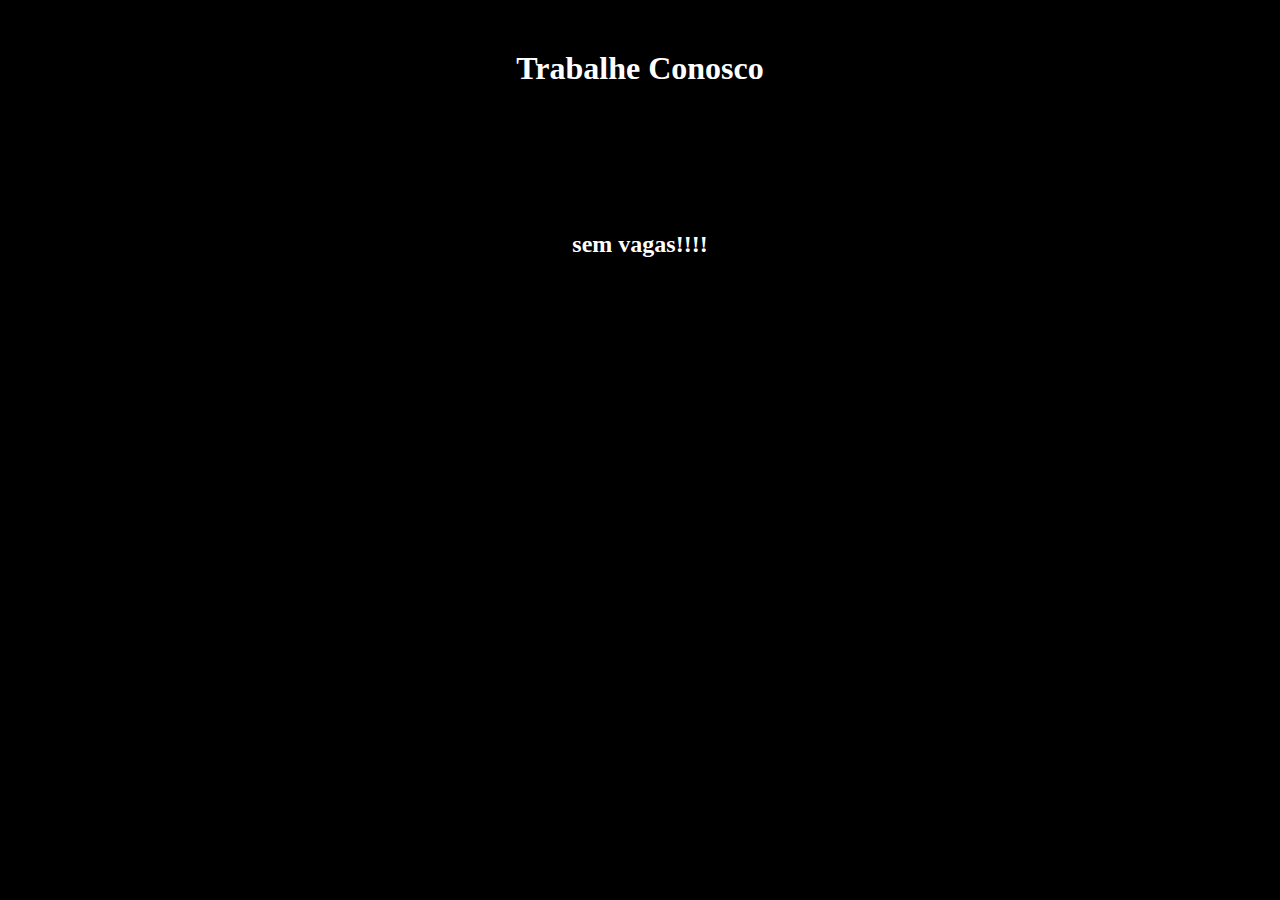
<file: conta.html>
<!DOCTYPE html>
<html lang="en">
<head>
    <meta charset="UTF-8">
    <meta name="viewport" content="width=device-width, initial-scale=1.0">
    <title>Trabalhe Conosco | Nasa</title>
    <link rel="stylesheet" href="style.css">
    <link rel="shortcut icon" href="./nasa_logo_icon_170926.png" type="image/x-icon">
</head>
<body id="cacho">
    <h1>Trabalhe Conosco</h1>
    <br><br><br><br><br><br><br><br>
    <h2>sem vagas!!!!</h2>
</body>
</html>
</file>
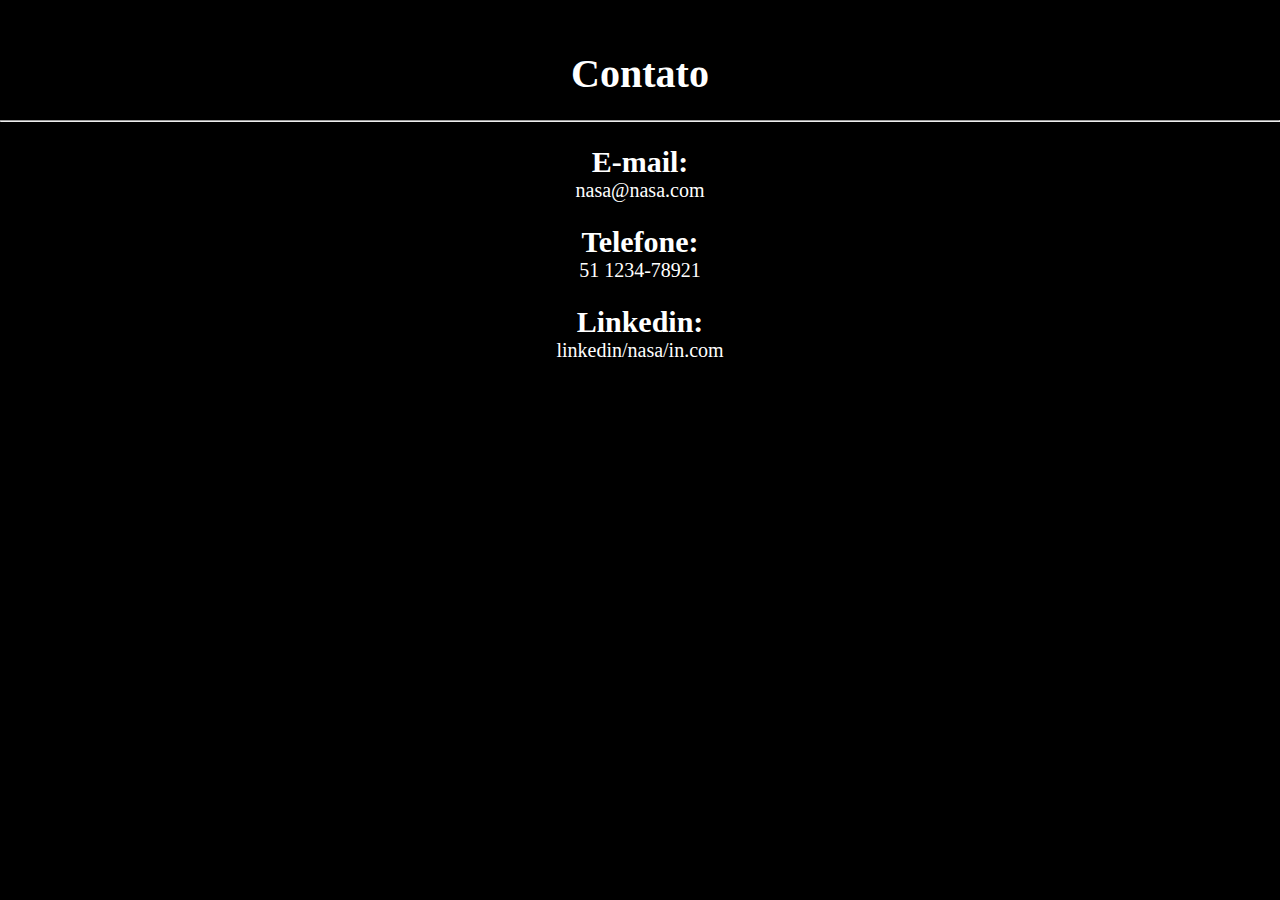
<file: contati.html>
<!DOCTYPE html>
<html lang="en">
<head>
    <meta charset="UTF-8">
    <meta name="viewport" content="width=device-width, initial-scale=1.0">
    <title>Contato</title>
    <link rel="stylesheet" href="style.css">
    <link rel="shortcut icon" href="./nasa_logo_icon_170926.png" type="image/x-icon">
</head>
<body id="tatinho">
    <h1>Contato</h1>
    <br>
    <hr>
    <br>
    <h2>E-mail:</h2>
    <p>nasa@nasa.com</p>
    <br>
    <h2>Telefone:</h2>
    <p>51 1234-78921</p>
    <br>
    <h2>Linkedin:</h2>
    <p>linkedin/nasa/in.com</p>
</body>
</html>
</file>
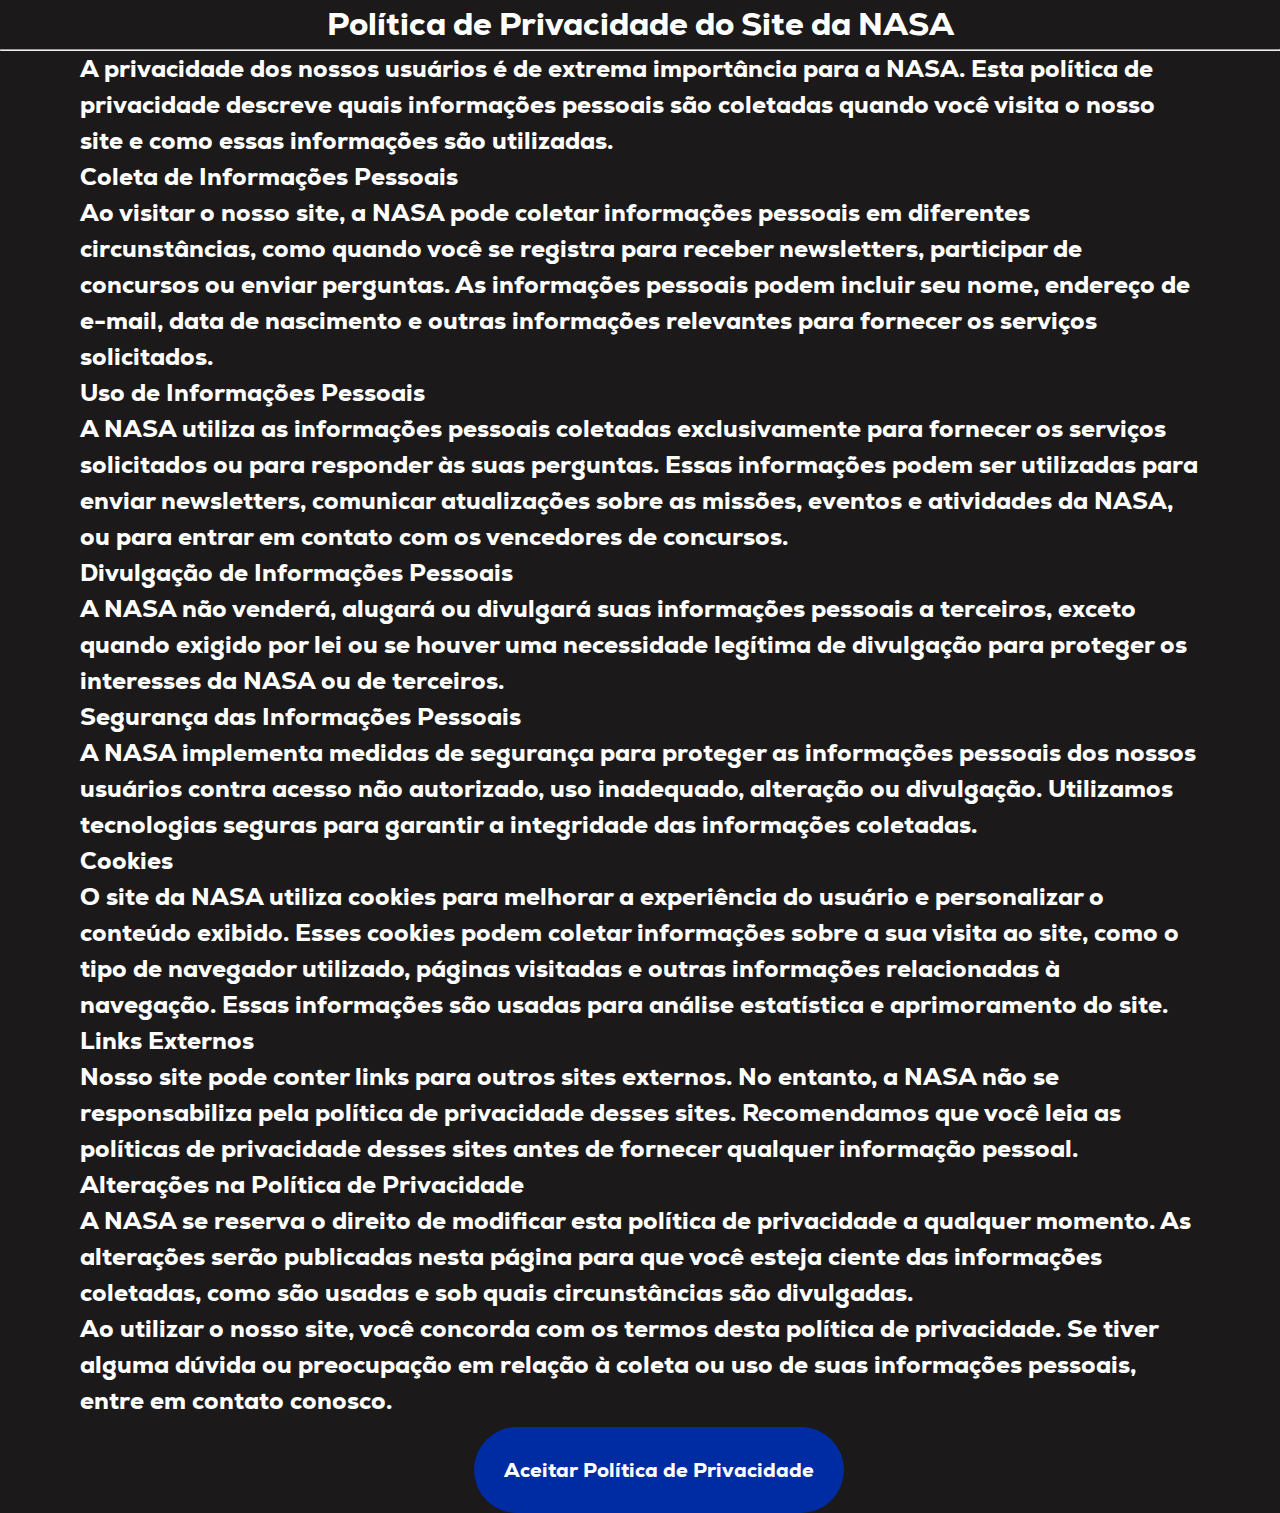
<file: paap.html>
<!DOCTYPE html>
<html lang="en">
<head>
    <meta charset="UTF-8">
    <meta name="viewport" content="width=device-width, initial-scale=1.0">
    <title>Política de Privacidade | Nasa</title>
    <link rel="stylesheet" href="style.css">
    <link rel="shortcut icon" href="./nasa_logo_icon_170926.png" type="image/x-icon">
</head>
<body id="iddd">
    <h1 id="sla">Política de Privacidade do Site da NASA</h1>
    <hr>
   
    <h2 id="poi"> <p>A privacidade dos nossos usuários é de extrema importância para a NASA. Esta política de privacidade descreve quais informações pessoais são coletadas quando você visita o nosso site e como essas informações são utilizadas.</p>
        
        
      <p>  Coleta de Informações Pessoais</p>
        
        
      <p>   Ao visitar o nosso site, a NASA pode coletar informações pessoais em diferentes circunstâncias, como quando você se registra para receber newsletters, participar de concursos ou enviar perguntas. As informações pessoais podem incluir seu nome, endereço de e-mail, data de nascimento e outras informações relevantes para fornecer os serviços solicitados.</p>
        
        
      <p>Uso de Informações Pessoais</p>       
        

      <p> A NASA utiliza as informações pessoais coletadas exclusivamente para fornecer os serviços solicitados ou para responder às suas perguntas. Essas informações podem ser utilizadas para enviar newsletters, comunicar atualizações sobre as missões, eventos e atividades da NASA, ou para entrar em contato com os vencedores de concursos.</p>
        
        
      <p> Divulgação de Informações Pessoais</p>
        
        
      <p> A NASA não venderá, alugará ou divulgará suas informações pessoais a terceiros, exceto quando exigido por lei ou se houver uma necessidade legítima de divulgação para proteger os interesses da NASA ou de terceiros.</p>
        
        
      <p> Segurança das Informações Pessoais </p>
        
        
      <p>A NASA implementa medidas de segurança para proteger as informações pessoais dos nossos usuários contra acesso não autorizado, uso inadequado, alteração ou divulgação. Utilizamos tecnologias seguras para garantir a integridade das informações coletadas.</p>
        
        
      <p> Cookies </p>
        
        
      <p> O site da NASA utiliza cookies para melhorar a experiência do usuário e personalizar o conteúdo exibido. Esses cookies podem coletar informações sobre a sua visita ao site, como o tipo de navegador utilizado, páginas visitadas e outras informações relacionadas à navegação. Essas informações são usadas para análise estatística e aprimoramento do site.</p>
        
        
      <p>Links Externos</p>
        
        
      <p>Nosso site pode conter links para outros sites externos. No entanto, a NASA não se responsabiliza pela política de privacidade desses sites. Recomendamos que você leia as políticas de privacidade desses sites antes de fornecer qualquer informação pessoal.</p>
        
        
      <p> Alterações na Política de Privacidade</p>
        
        
      <p>A NASA se reserva o direito de modificar esta política de privacidade a qualquer momento. As alterações serão publicadas nesta página para que você esteja ciente das informações coletadas, como são usadas e sob quais circunstâncias são divulgadas.</p>
        
        
      <p> Ao utilizar o nosso site, você concorda com os termos desta política de privacidade. Se tiver alguma dúvida ou preocupação em relação à coleta ou uso de suas informações pessoais, entre em contato conosco.</p>
        
    </h2>
    <br>
    <br>
    <a id="aw" href="./index.html">Aceitar Política de Privacidade</a>
</body>
</html>
</file>
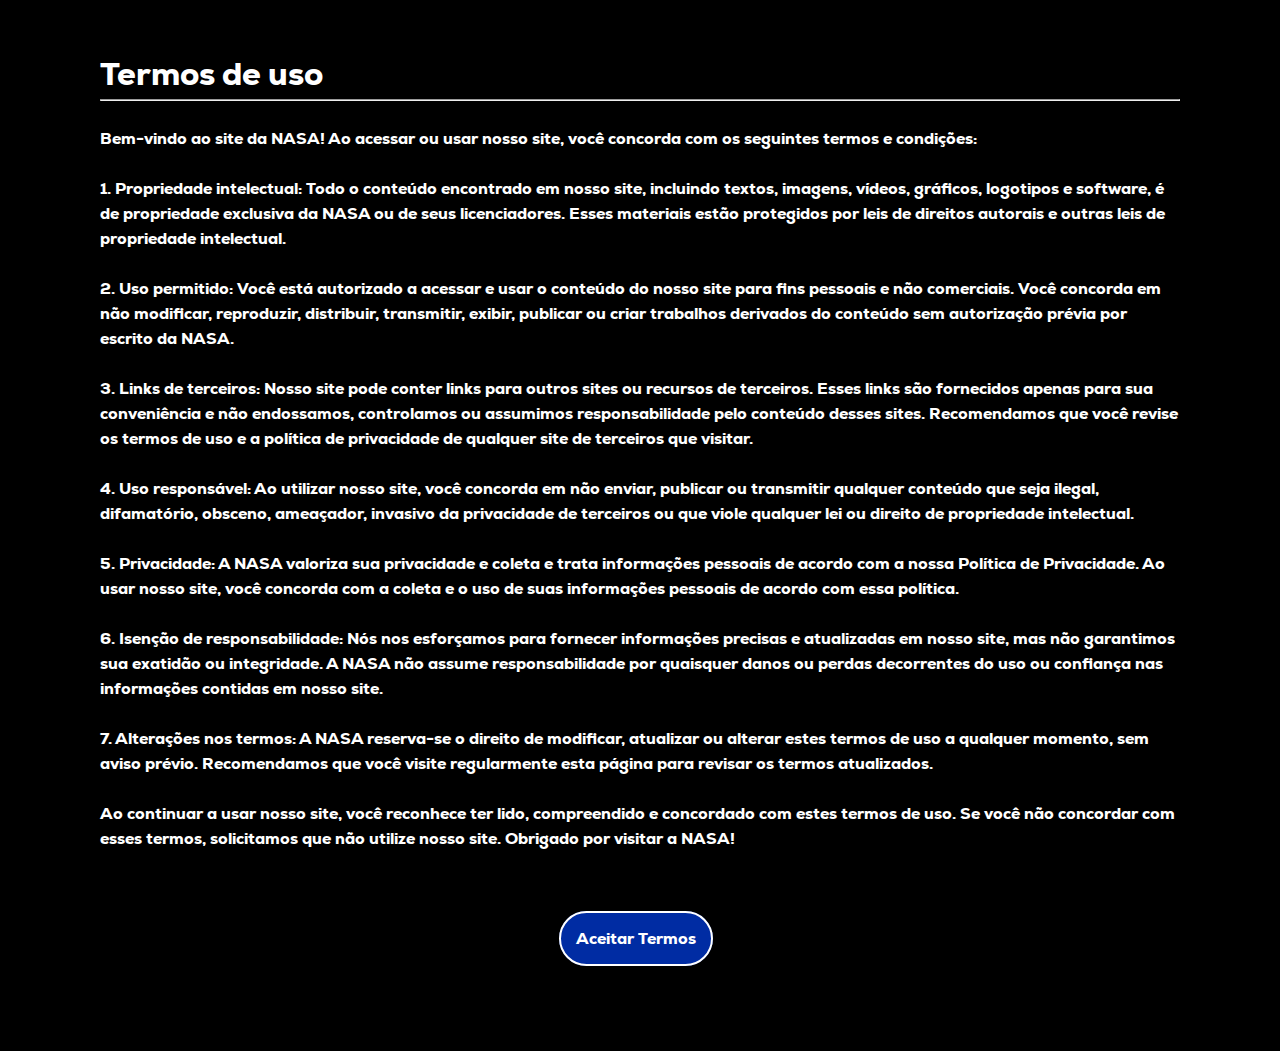
<file: rejwidjsidj.html>
<!DOCTYPE html>
<html lang="en">
<head>
    <meta charset="UTF-8">
    <meta name="viewport" content="width=device-width, initial-scale=1.0">
    <title>Termos de Uso | Nasa</title>
    <link rel="stylesheet" href="style.css">
    <link rel="shortcut icon" href="./nasa_logo_icon_170926.png" type="image/x-icon">
</head>
<body id="felipe">
    <h1>Termos de uso</h1>
    <hr><br>
    <p>Bem-vindo ao site da NASA! Ao acessar ou usar nosso site, você concorda com os seguintes termos e condições:</p>
    <br>
    <p>1. Propriedade intelectual: Todo o conteúdo encontrado em nosso site, incluindo textos, imagens, vídeos, gráficos, logotipos e software, é de propriedade exclusiva da NASA ou de seus licenciadores. Esses materiais estão protegidos por leis de direitos autorais e outras leis de propriedade intelectual.</p>
    <br>
    <p>2. Uso permitido: Você está autorizado a acessar e usar o conteúdo do nosso site para fins pessoais e não comerciais. Você concorda em não modificar, reproduzir, distribuir, transmitir, exibir, publicar ou criar trabalhos derivados do conteúdo sem autorização prévia por escrito da NASA.</p>
    <br> 
    <p> 3. Links de terceiros: Nosso site pode conter links para outros sites ou recursos de terceiros. Esses links são fornecidos apenas para sua conveniência e não endossamos, controlamos ou assumimos responsabilidade pelo conteúdo desses sites. Recomendamos que você revise os termos de uso e a política de privacidade de qualquer site de terceiros que visitar.</p> 
    <br> 
    <p>  4. Uso responsável: Ao utilizar nosso site, você concorda em não enviar, publicar ou transmitir qualquer conteúdo que seja ilegal, difamatório, obsceno, ameaçador, invasivo da privacidade de terceiros ou que viole qualquer lei ou direito de propriedade intelectual.</p> 
    <br>  
    <p> 5. Privacidade: A NASA valoriza sua privacidade e coleta e trata informações pessoais de acordo com a nossa Política de Privacidade. Ao usar nosso site, você concorda com a coleta e o uso de suas informações pessoais de acordo com essa política.</p> 
    <br> 
    <p>6. Isenção de responsabilidade: Nós nos esforçamos para fornecer informações precisas e atualizadas em nosso site, mas não garantimos sua exatidão ou integridade. A NASA não assume responsabilidade por quaisquer danos ou perdas decorrentes do uso ou confiança nas informações contidas em nosso site.</p>    
    <br> 
    <p> 7. Alterações nos termos: A NASA reserva-se o direito de modificar, atualizar ou alterar estes termos de uso a qualquer momento, sem aviso prévio. Recomendamos que você visite regularmente esta página para revisar os termos atualizados.</p>   
    <br>
    <p> Ao continuar a usar nosso site, você reconhece ter lido, compreendido e concordado com estes termos de uso. Se você não concordar com esses termos, solicitamos que não utilize nosso site. Obrigado por visitar a NASA!</p>   
    <br>
    <br>
    <br>
    <a href="index.html">Aceitar Termos</a>
</body>
</html>
</file>
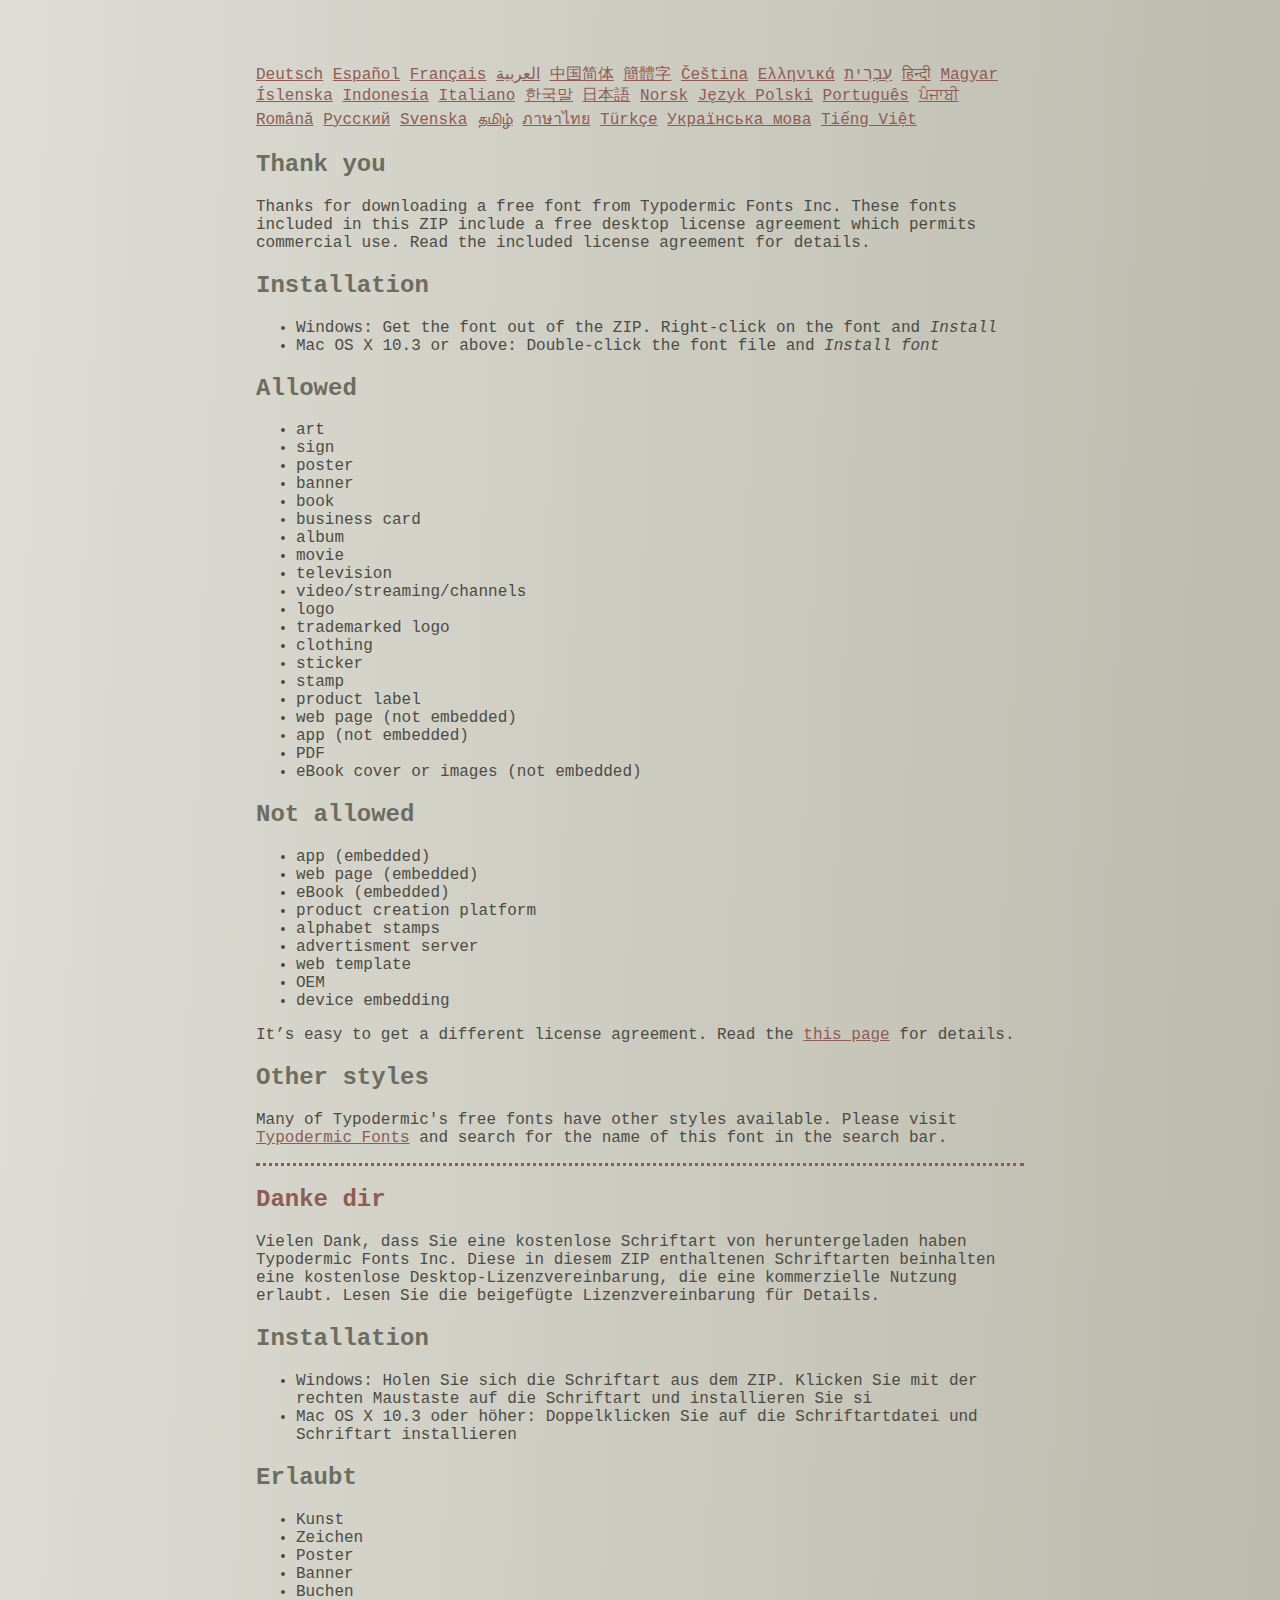
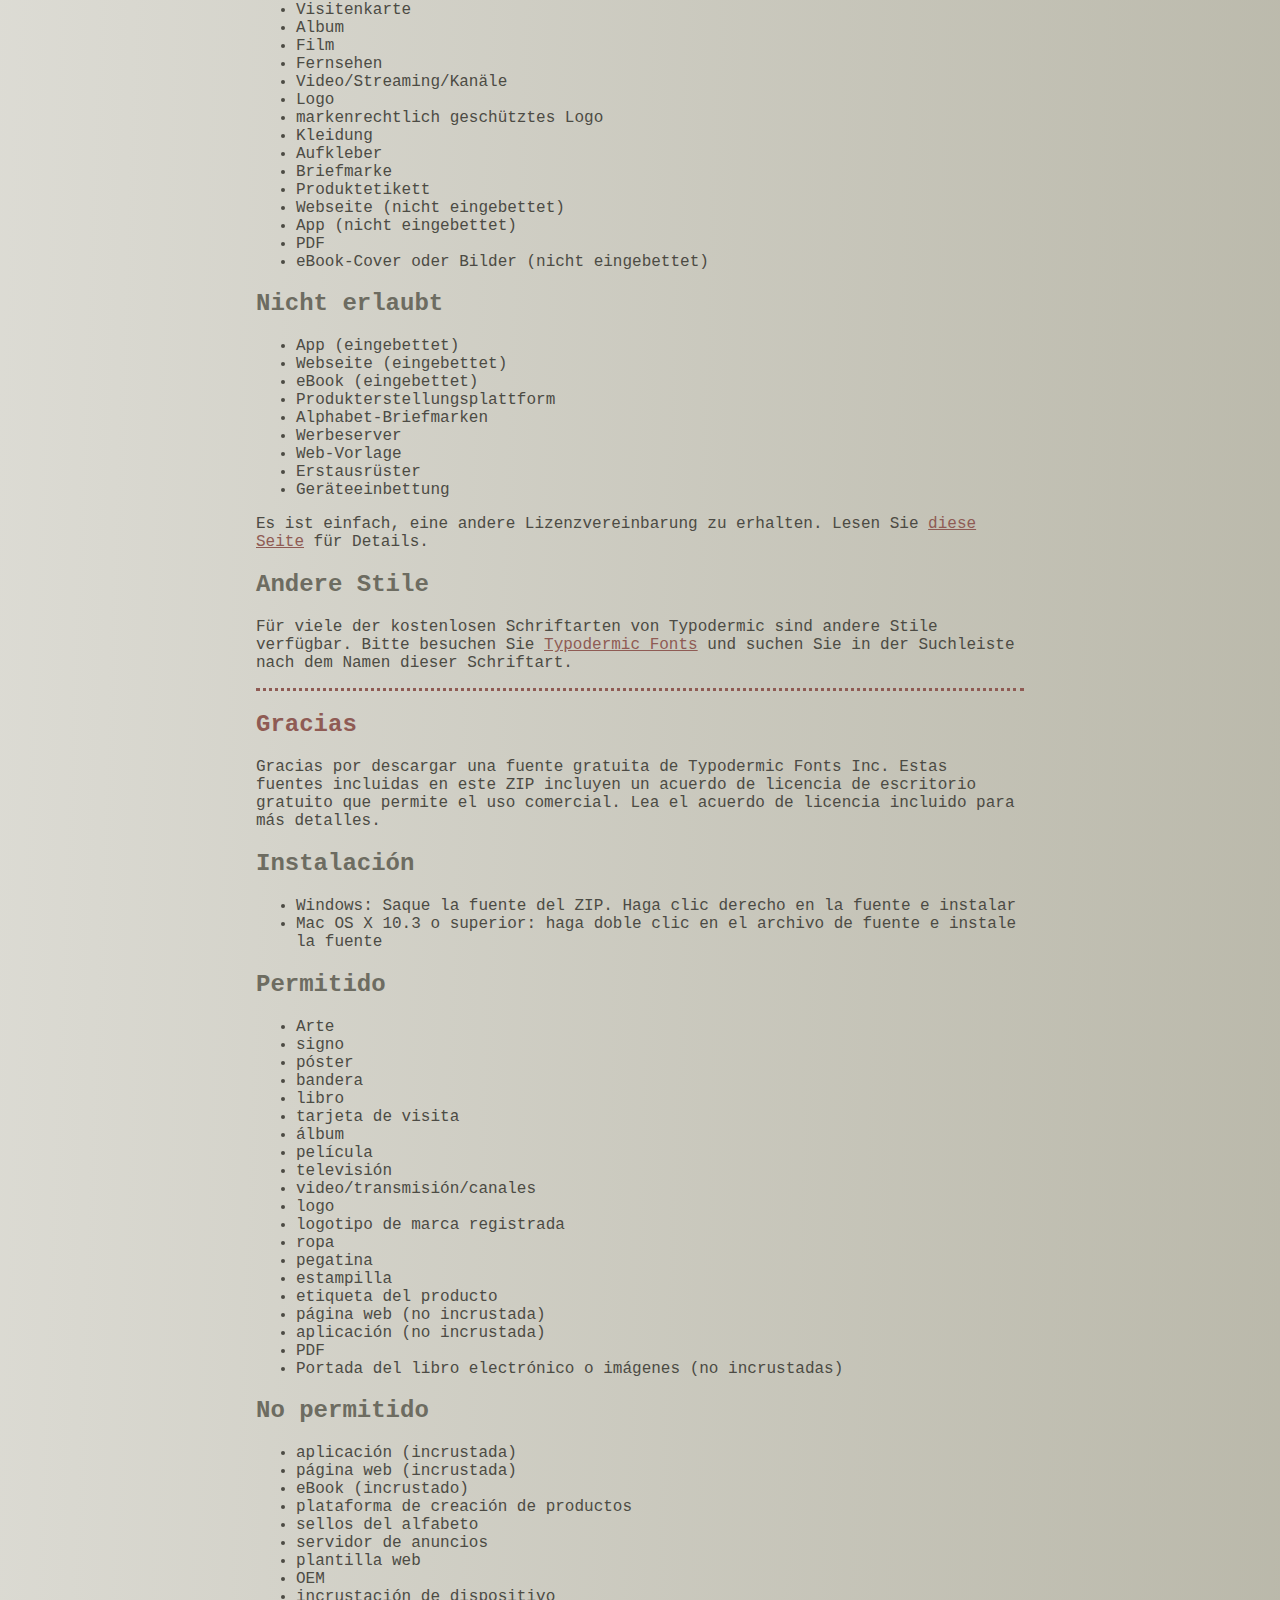
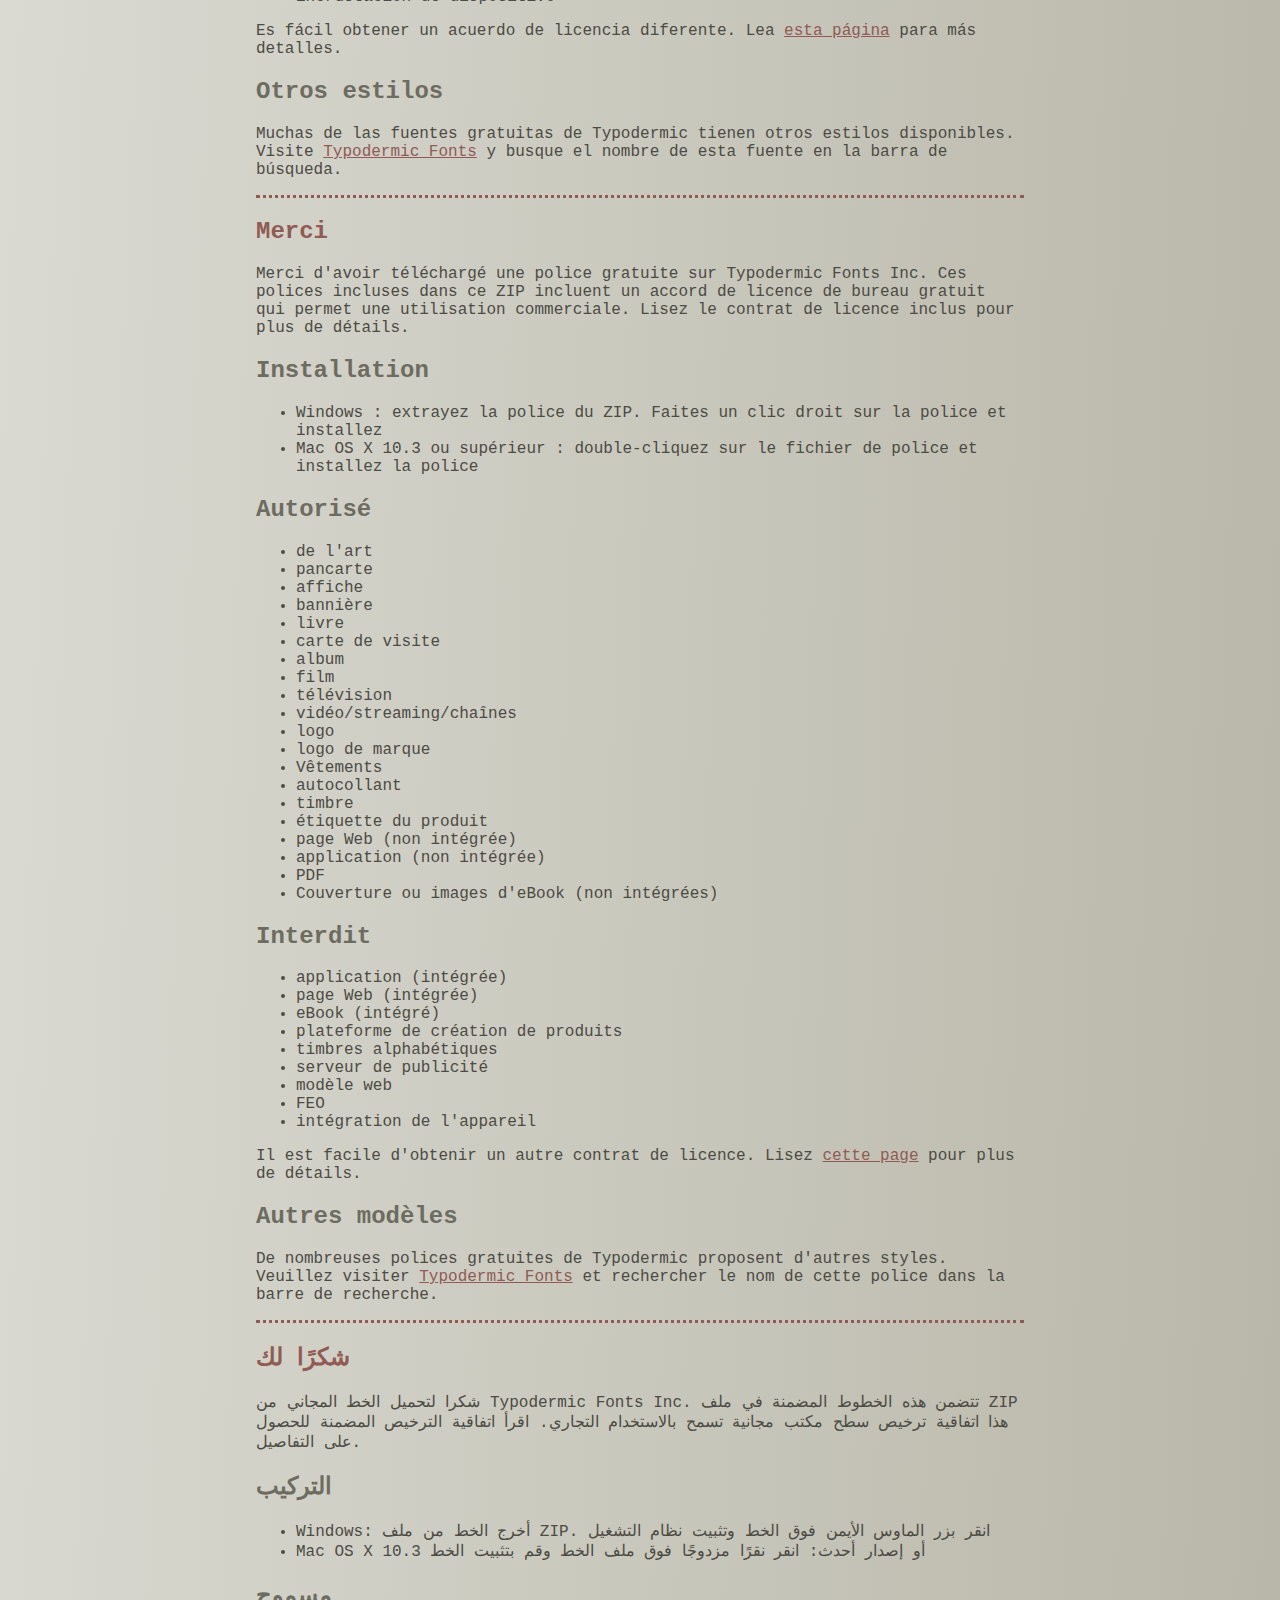
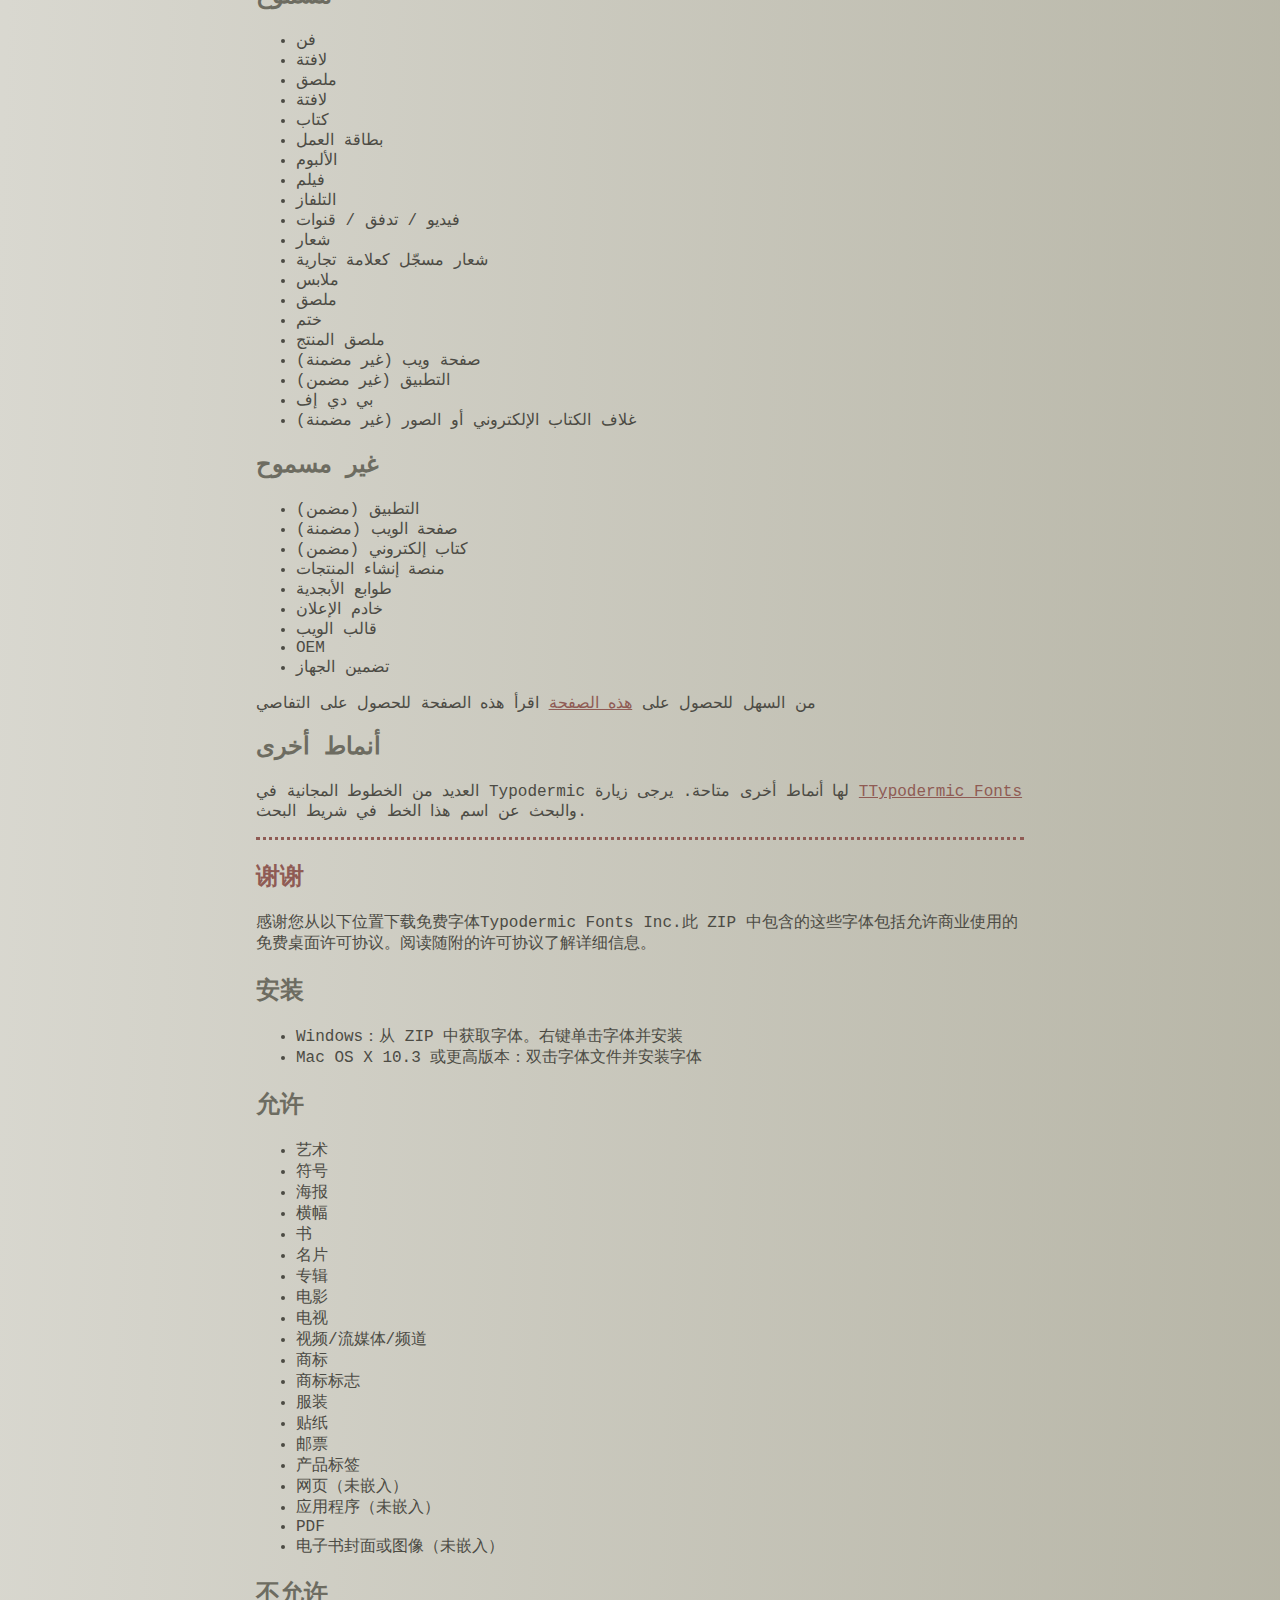
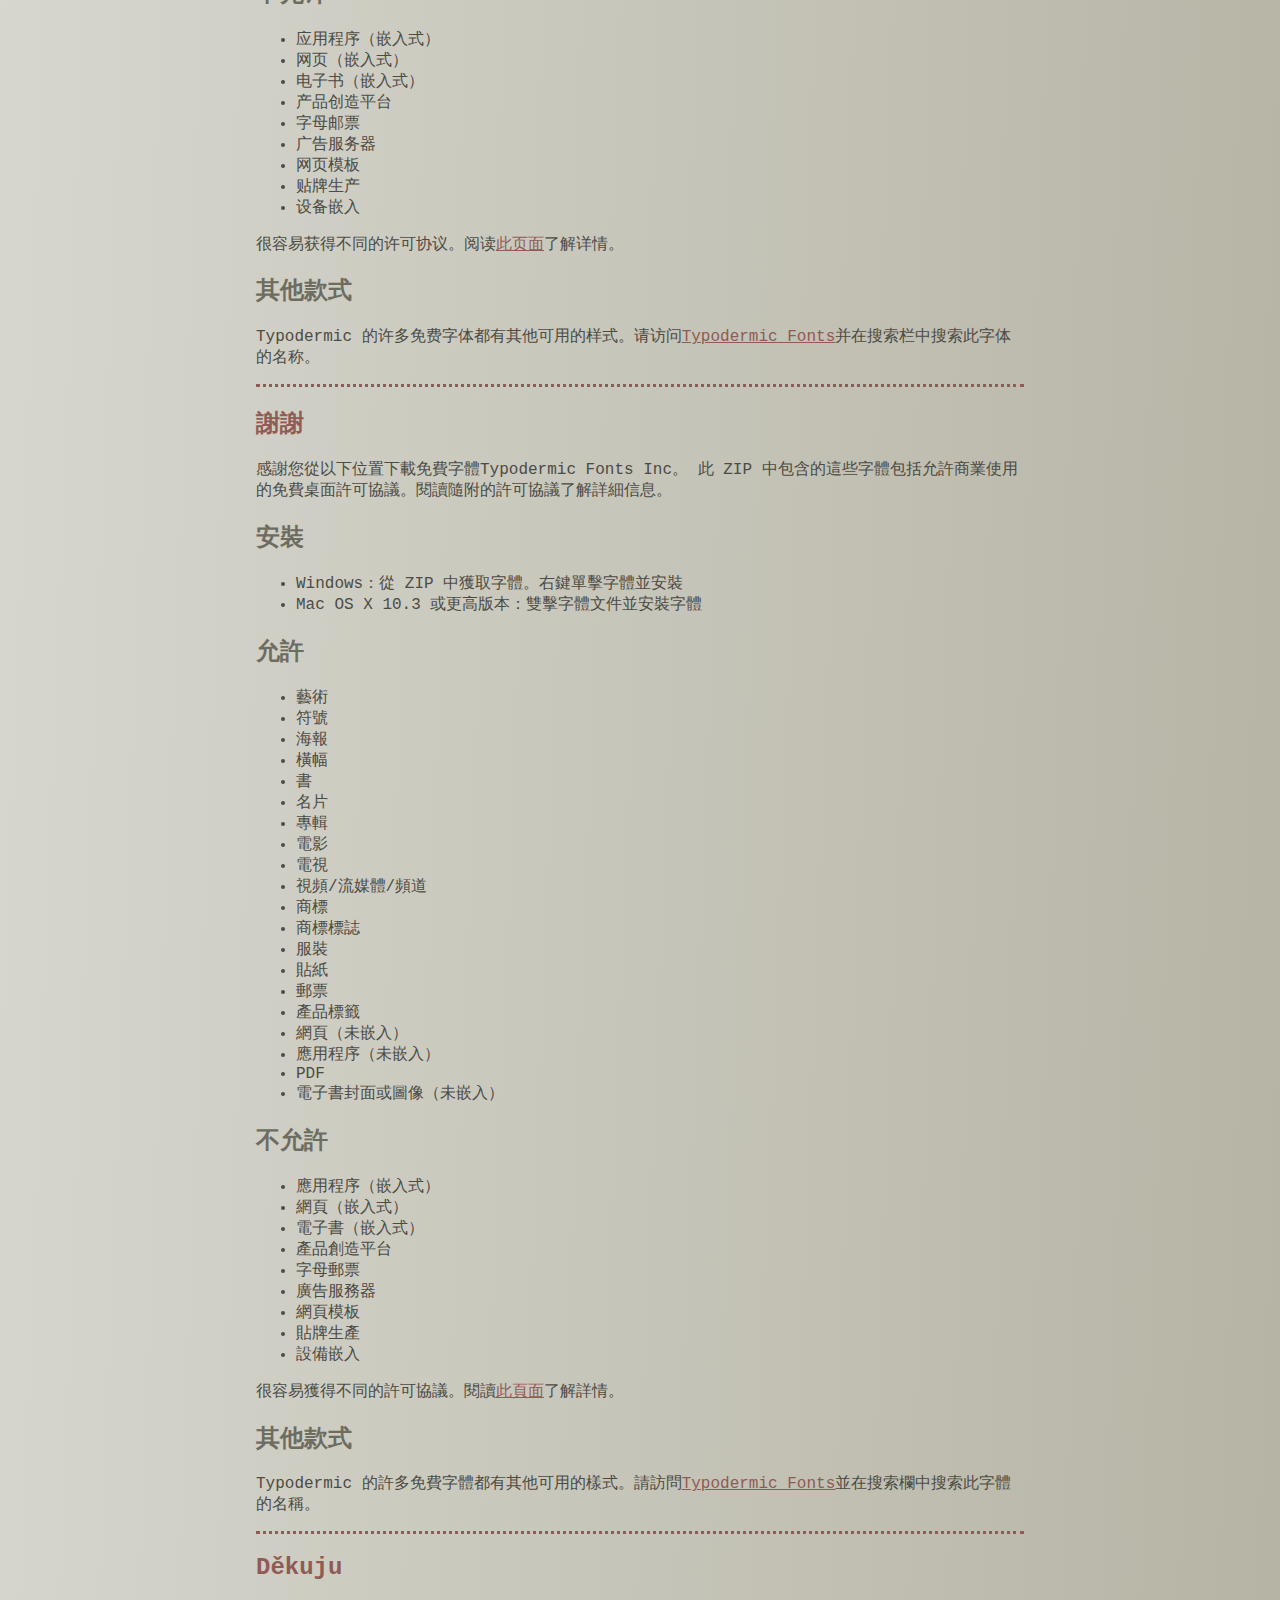
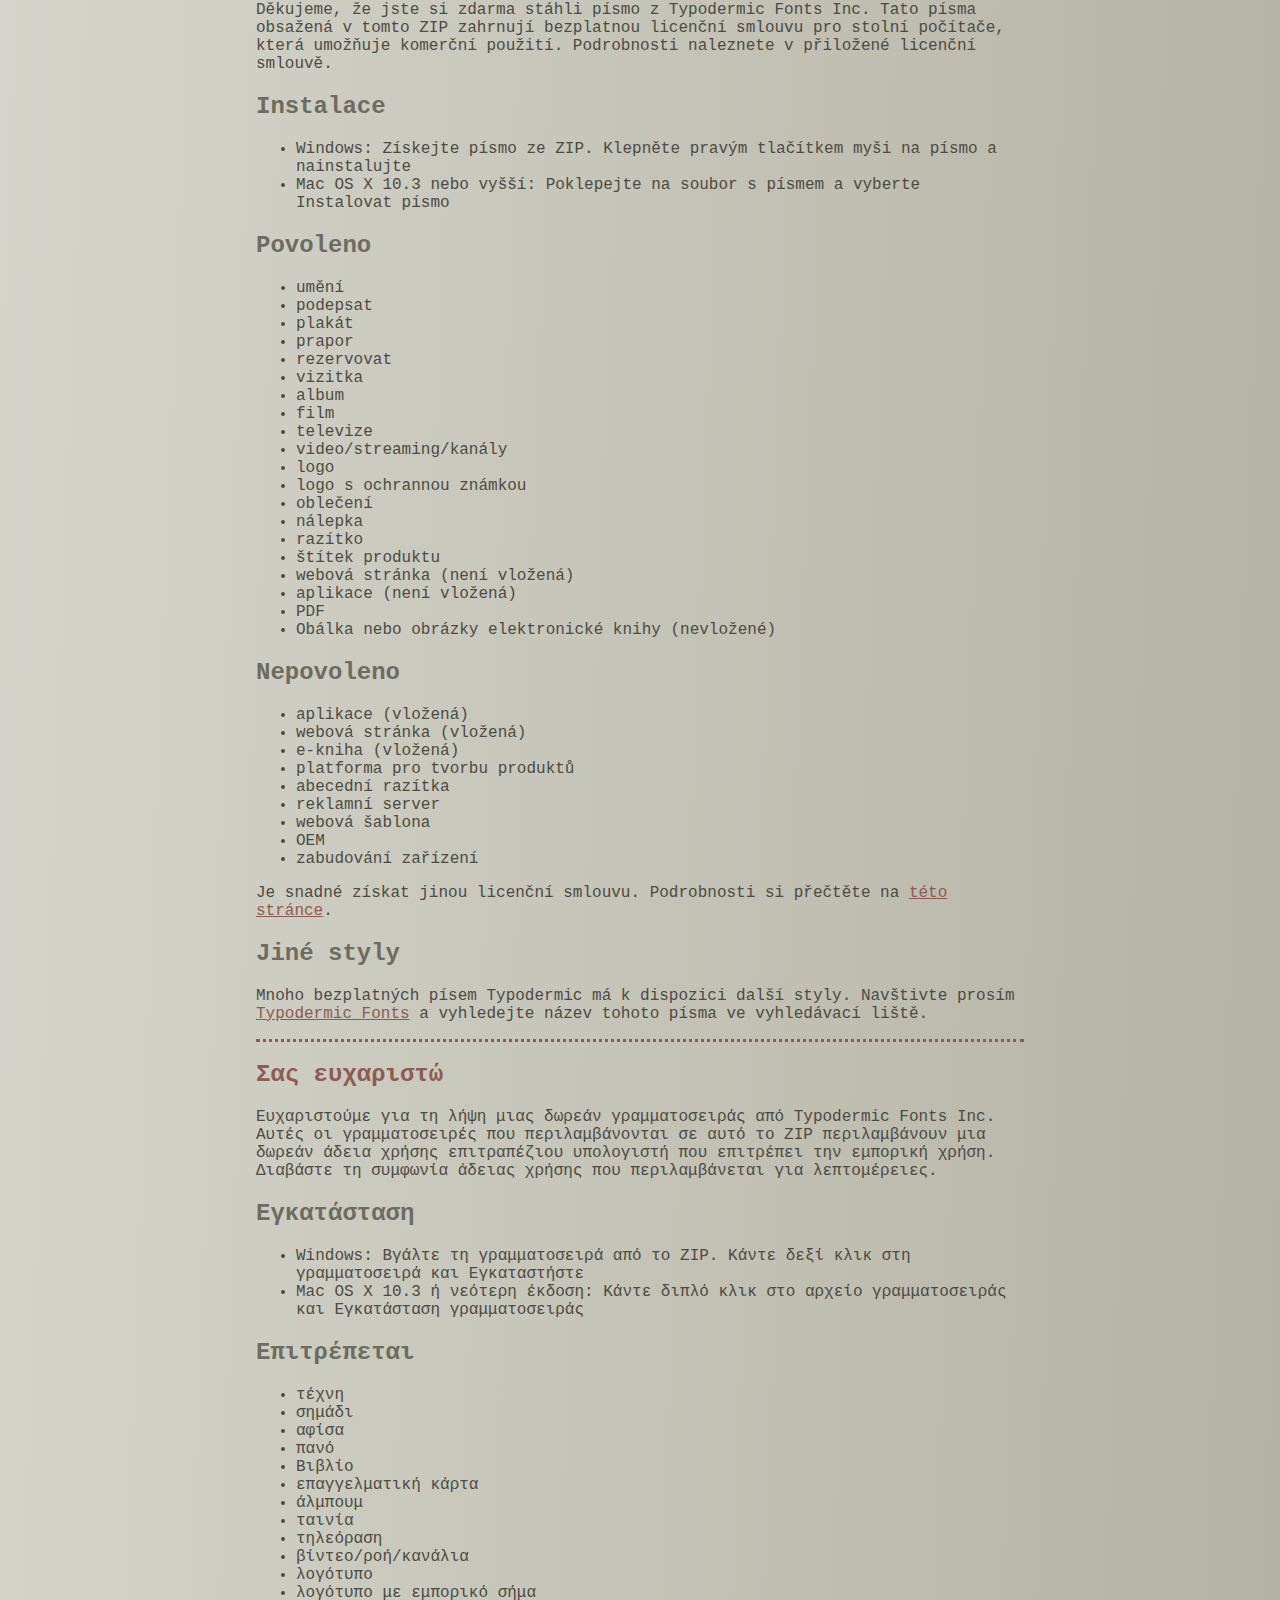
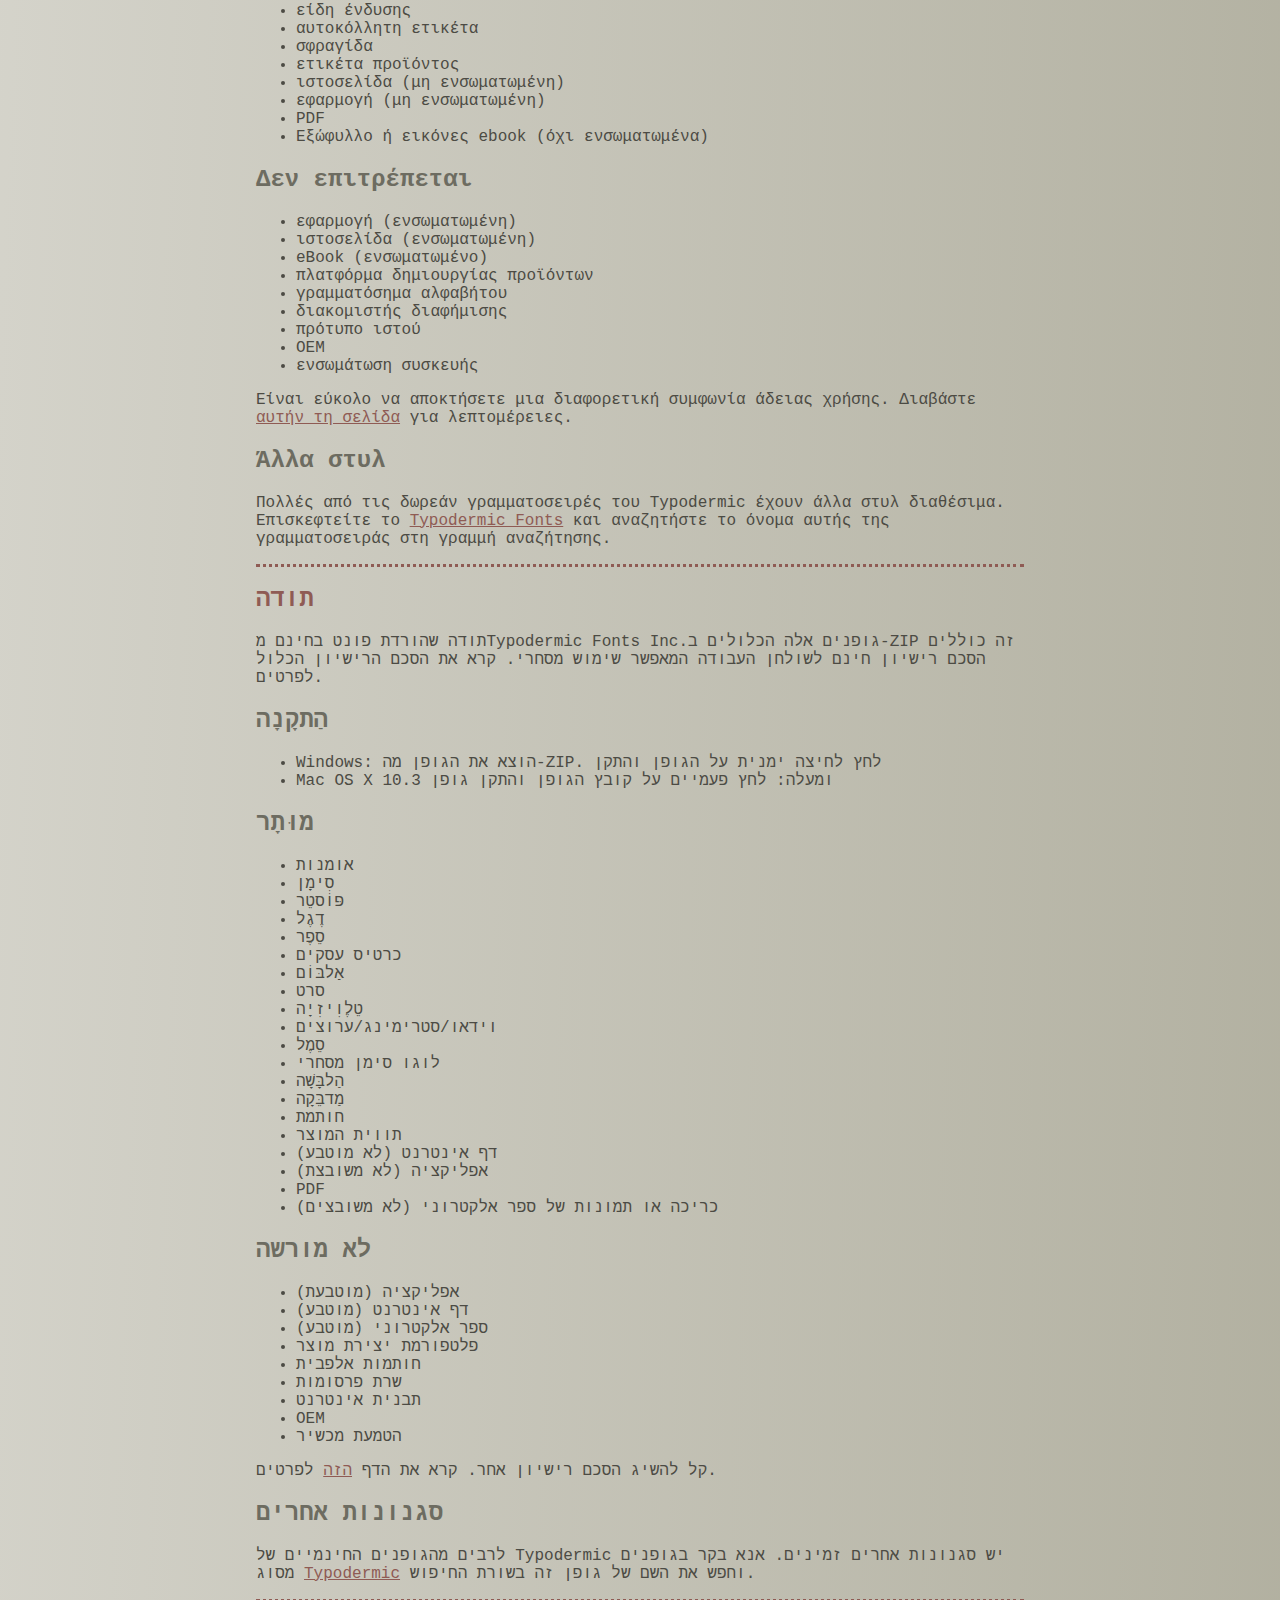
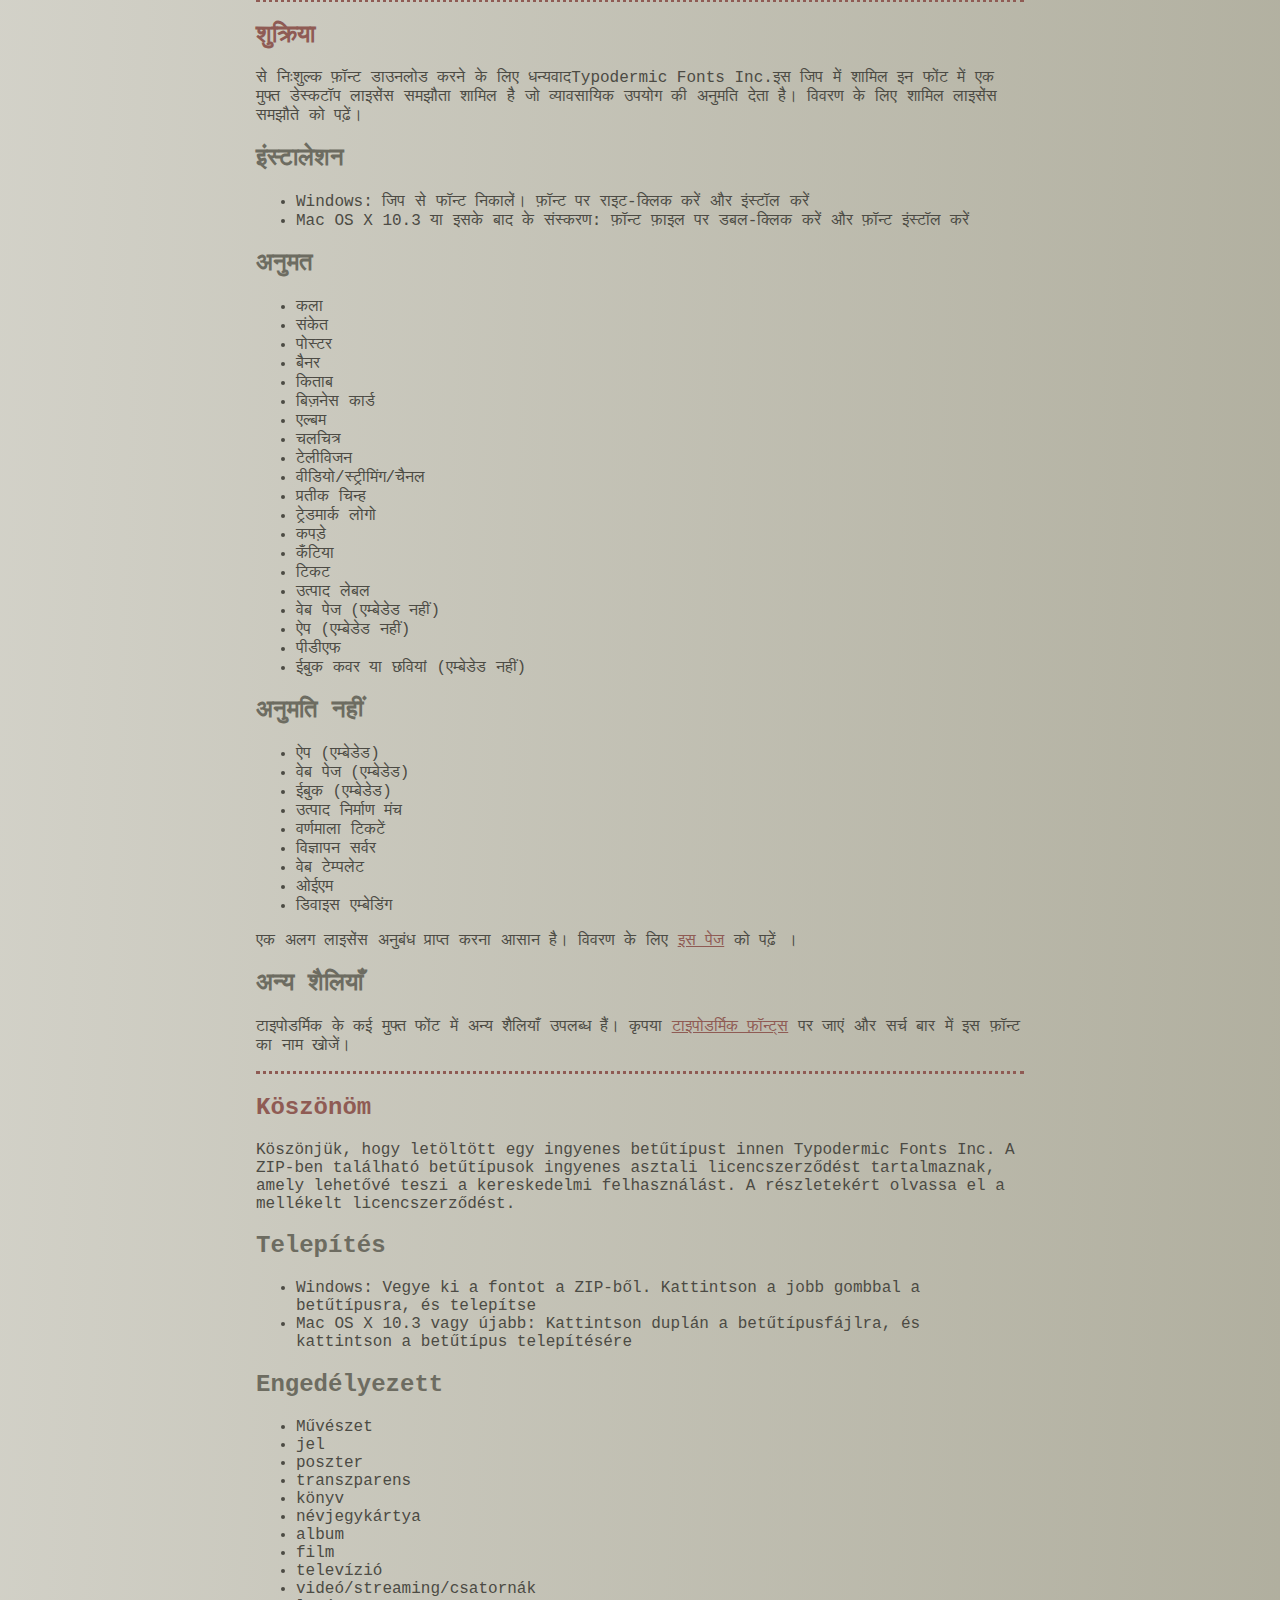
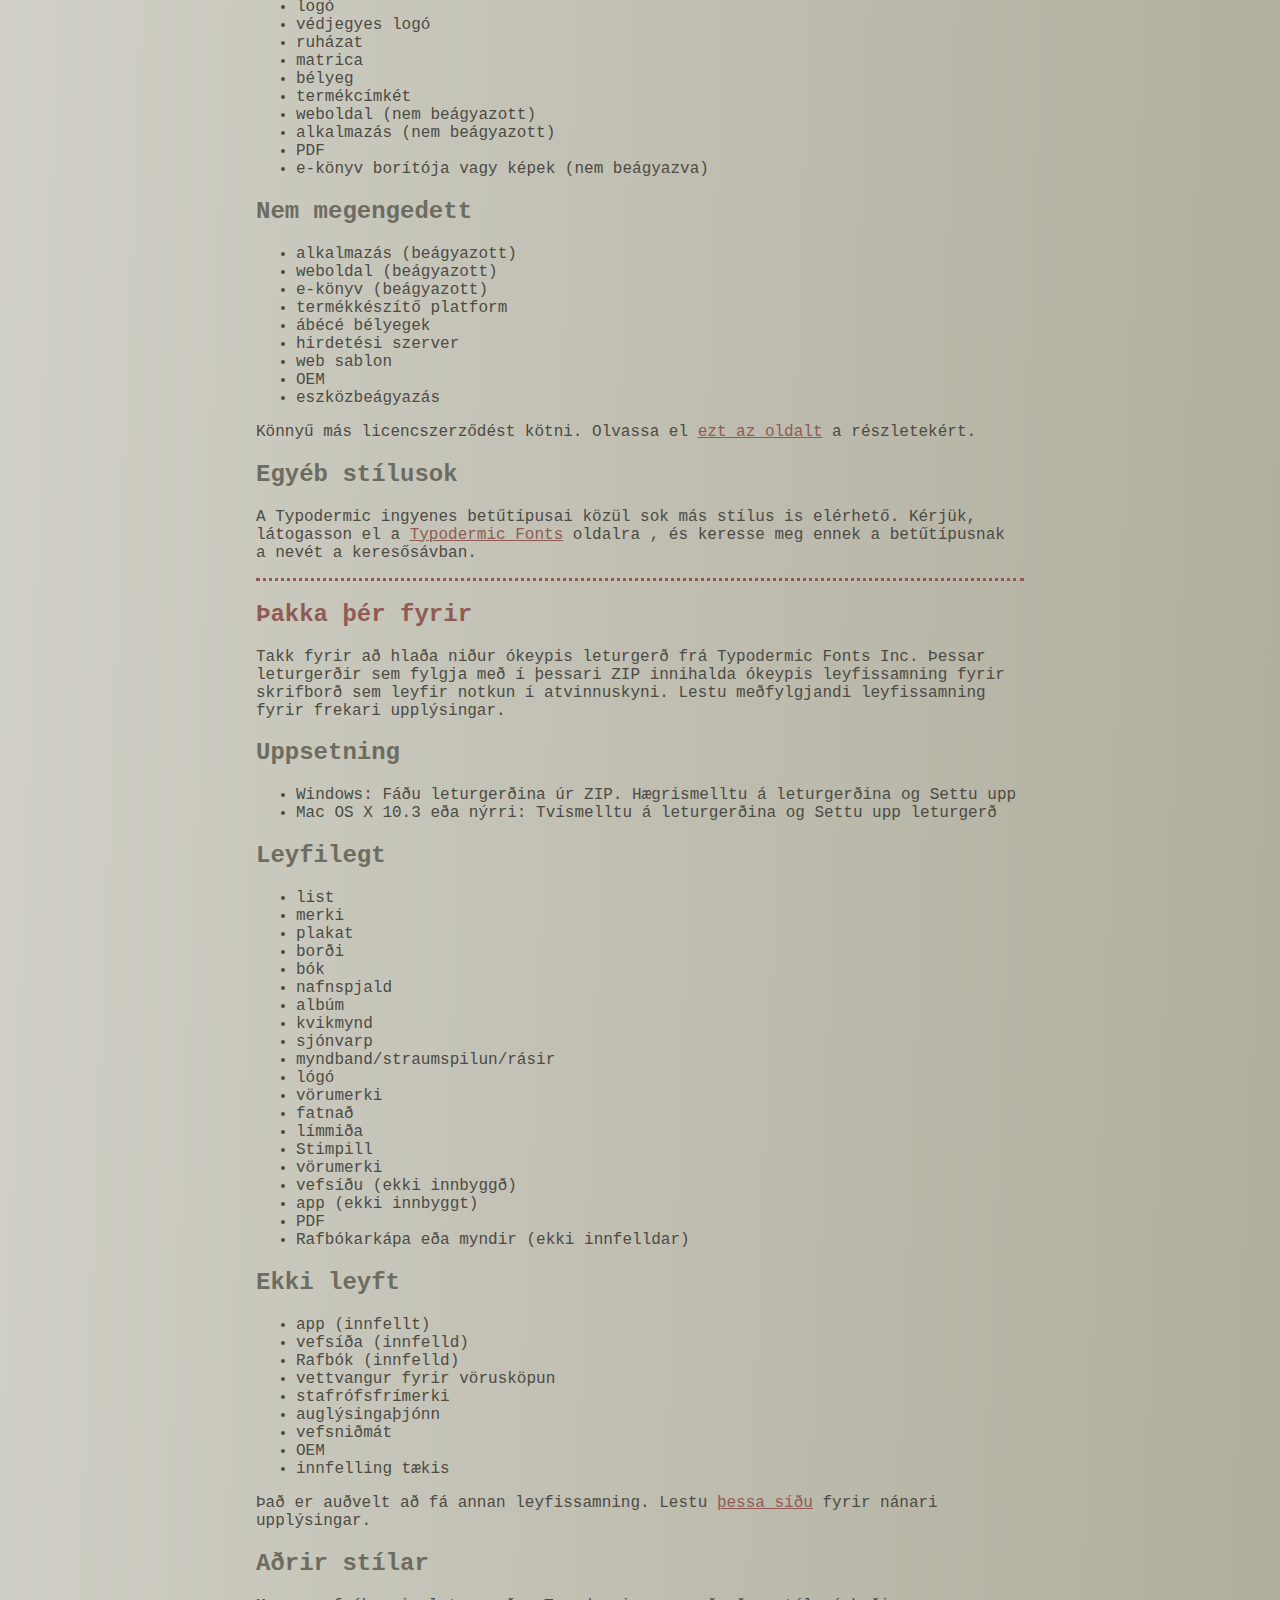
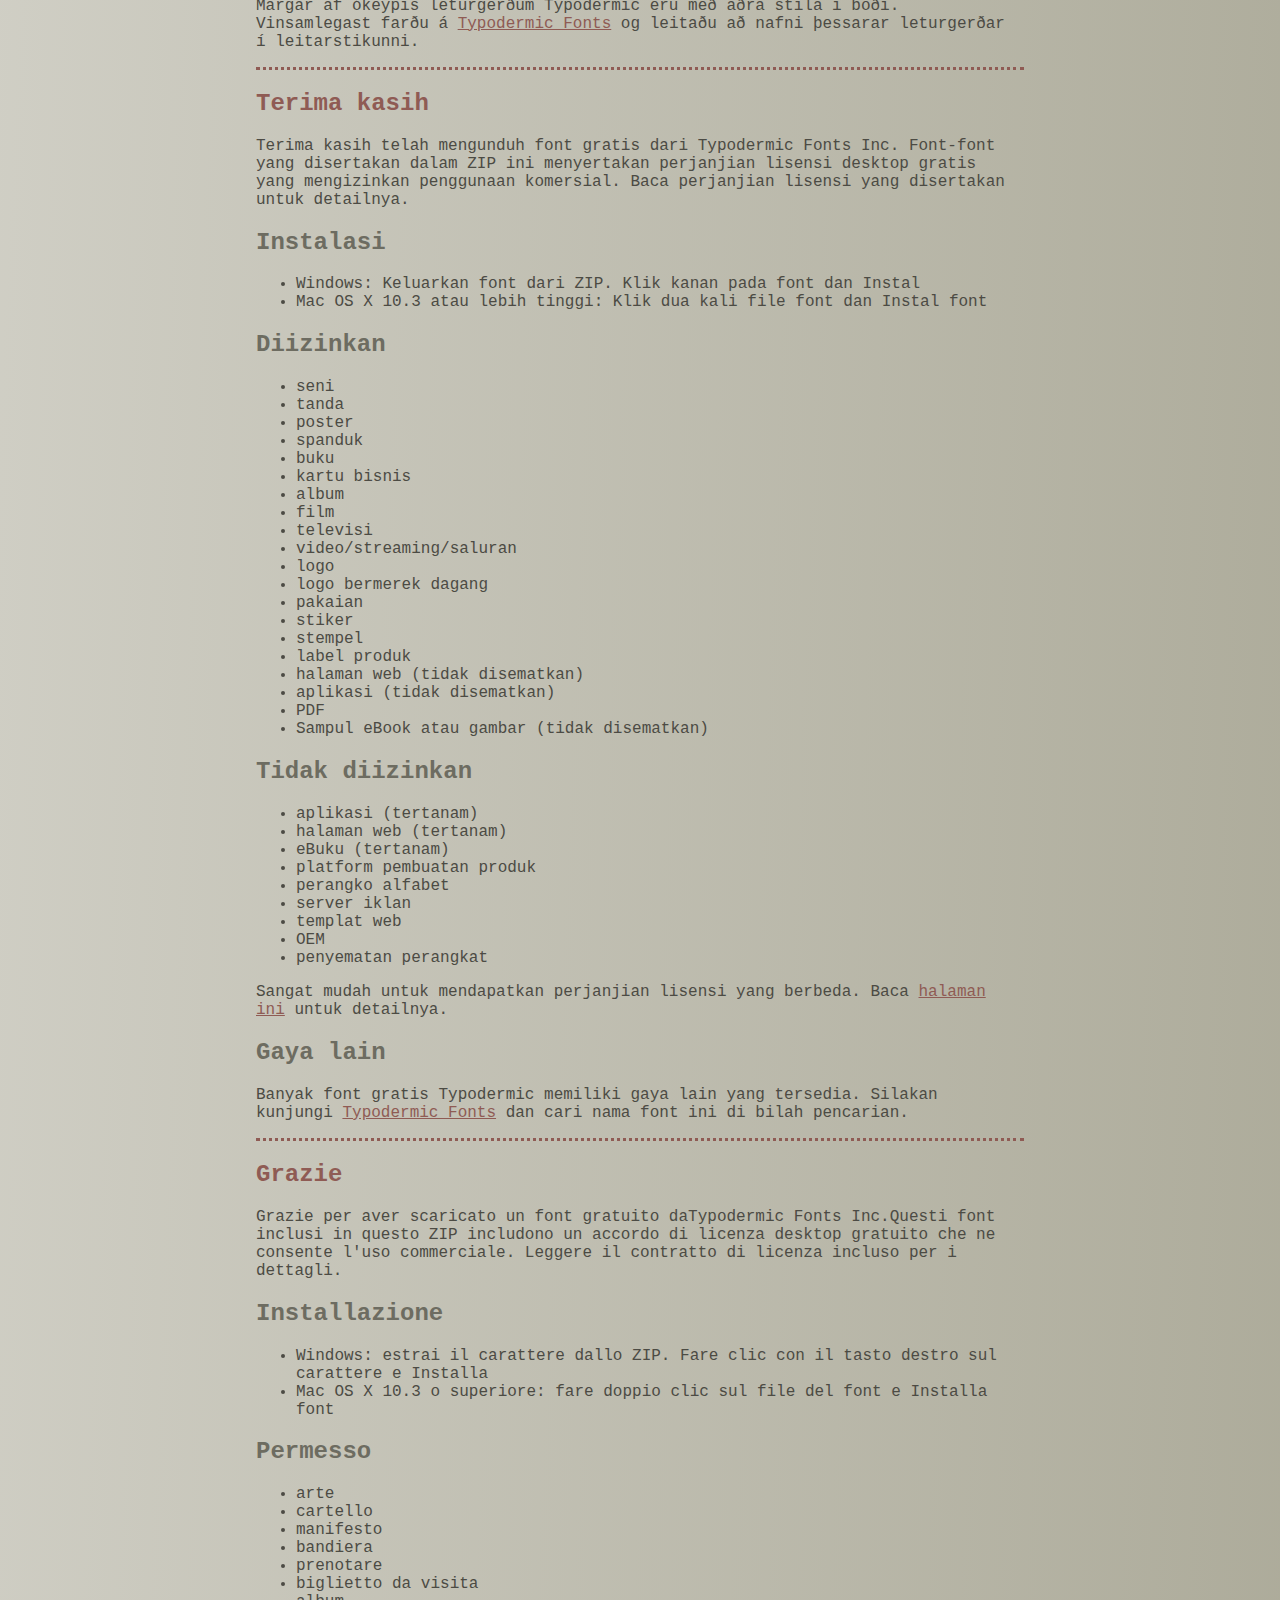
<file: fonts/nasalization/read-this.html>
<head>
<meta http-equiv="Content-Type" content="text/html; charset=utf-8">
<title>Typodermic Fonts Inc. Free Font Instructions 2023</title>
<style type="text/css">
body {margin:30px 20% 120px 20%; padding:0px; font-family:Consolas, Courier, sans-serif; color:#4c4b44; background-color:#c2c1b3;
/* IE10 Consumer Preview */ 
background-image: -ms-linear-gradient(top left, #DEDDD6 0%, #9D9B87 100%);
/* Mozilla Firefox */ 
background-image: -moz-linear-gradient(top left, #DEDDD6 0%, #9D9B87 100%);
/* Opera */ 
background-image: -o-linear-gradient(top left, #DEDDD6 0%, #9D9B87 100%);
/* Webkit (Safari/Chrome 10) */ 
background-image: -webkit-gradient(linear, left top, right bottom, color-stop(0, #DEDDD6), color-stop(1, #9D9B87));
/* Webkit (Chrome 11+) */ 
background-image: -webkit-linear-gradient(top left, #DEDDD6 0%, #9D9B87 100%);
/* W3C Markup, IE10 Release Preview */ 
background-image: linear-gradient(to bottom right, #DEDDD6 0%, #9D9B87 100%);
	}
h2 {color:#6d6c61;}
a {color:#8f5b54;}
a:hover {color:#ffffff; background-color:#9a998c;}
hr.dotted {border: 0; border-top: 3px dotted #8f5b54;}
</style>
</head>

<body>

<br>

<p translate="no">
<a href="#German">Deutsch</a>
<a href="#Spanish">Español</a>
<a href="#French">Français</a>
<a href="#Arabic">العربية</a>
<a href="#Chinese">中国简体</a>
<a href="#Chinese(trad)">簡體字</a>
<a href="#Czech">Čeština</a>
<a href="#Greek">Ελληνικά</a>
<a href="#Hebrew">עִבְרִית</a>
<a href="#Hindi">हिन्दी</a>
<a href="#Hungarian">Magyar</a>
<a href="#Icelandic">Íslenska</a>
<a href="#Indonesian">Indonesia</a>
<a href="#Italian">Italiano</a>
<a href="#Korean">한국말</a>
<a href="#Japanese">日本語</a>
<a href="#Norwegian">Norsk</a>
<a href="#Polish">Język&nbsp;Polski</a>
<a href="#Portuguese">Português</a>
<a href="#Punjabi">ਪੰਜਾਬੀ</a>
<a href="#Romanian">Română</a>
<a href="#Russian">Русский</a>
<a href="#Swedish">Svenska</a>
<a href="#Tamil">தமிழ்</a>
<a href="#Thai">ภาษาไทย</a>
<a href="#Turkish">Türkçe</a>
<a href="#Ukrainian">Українська&nbsp;мова</a>
<a href="#Vietnamese">Tiếng&nbsp;Việt</a>
</p>

<h2>Thank you</h2>

<p>Thanks for downloading a free font from <span translate="no">Typodermic Fonts Inc.</span> These fonts included in this ZIP include a free desktop license agreement which permits commercial use. Read the included license agreement for details.</p>


<h2>Installation</h2>
<ul><li>Windows: Get the font out of the ZIP. Right-click on the font and <em>Install</em><li>Mac OS X 10.3 or above: Double-click the font file and <em>Install font</em></ul>

<h2>Allowed</h2>

<ul>
<li>art</li>
<li>sign</li>
<li>poster</li>
<li>banner</li>
<li>book</li>
<li>business card</li>
<li>album</li>
<li>movie</li>
<li>television</li>
<li>video/streaming/channels</li>
<li>logo</li>
<li>trademarked logo</li>
<li>clothing</li>
<li>sticker</li>
<li>stamp</li>
<li>product label</li>
<li>web page (not embedded)</li>
<li>app (not embedded)</li>
<li>PDF</li>
<li>eBook cover or images (not embedded)</li>
</ul>

<h2>Not allowed</h2>

<ul>
<li>app (embedded)</li>
<li>web page (embedded)</li>
<li>eBook (embedded)</li>
<li>product creation platform</li>
<li>alphabet stamps</li>
<li>advertisment server</li>
<li>web template</li>
<li>OEM</li>
<li>device embedding</li>
</ul>

<p>It&rsquo;s easy to get a different license agreement. Read the <a href="https://typodermicfonts.com/license/">this page</a> for details. </p>

<h2>Other styles</h2>

<p>Many of Typodermic's free fonts have other styles available. Please visit <a href="https://typodermicfonts.com">Typodermic Fonts</a> and search for the name of this font in the search bar.</p>

<hr class="dotted">

<h2><a id="German">Danke dir</a></h2>

<p>Vielen Dank, dass Sie eine kostenlose Schriftart von heruntergeladen haben Typodermic Fonts Inc. Diese in diesem ZIP enthaltenen Schriftarten beinhalten eine kostenlose Desktop-Lizenzvereinbarung, die eine kommerzielle Nutzung erlaubt. Lesen Sie die beigefügte Lizenzvereinbarung für Details.</p>


<h2>Installation</h2>
<ul><li>Windows: Holen Sie sich die Schriftart aus dem ZIP. Klicken Sie mit der rechten Maustaste auf die Schriftart und installieren Sie si<li>Mac OS X 10.3 oder höher: Doppelklicken Sie auf die Schriftartdatei und Schriftart installieren </ul>

<h2>Erlaubt</h2>

<ul>
<li>Kunst</li>
<li>Zeichen</li>
<li>Poster</li>
<li>Banner</li>
<li>Buchen</li>
<li>Visitenkarte</li>
<li>Album</li>
<li>Film</li>
<li>Fernsehen</li>
<li>Video/Streaming/Kanäle</li>
<li>Logo</li>
<li>markenrechtlich geschütztes Logo</li>
<li>Kleidung</li>
<li>Aufkleber</li>
<li>Briefmarke</li>
<li>Produktetikett</li>
<li>Webseite (nicht eingebettet)</li>
<li>App (nicht eingebettet)</li>
<li>PDF</li>
<li>eBook-Cover oder Bilder (nicht eingebettet)</li>
</ul>

<h2>Nicht erlaubt</h2>

<ul>
<li>App (eingebettet)</li>
<li>Webseite (eingebettet)</li>
<li>eBook (eingebettet)</li>
<li>Produkterstellungsplattform</li>
<li>Alphabet-Briefmarken</li>
<li>Werbeserver</li>
<li>Web-Vorlage</li>
<li>Erstausrüster</li>
<li>Geräteeinbettung</li>
</ul>

<p>Es ist einfach, eine andere Lizenzvereinbarung zu erhalten. Lesen Sie <a href="https://typodermicfonts.com/license/">diese Seite</a> für Details.</p>

<h2>Andere Stile</h2>

<p>Für viele der kostenlosen Schriftarten von Typodermic sind andere Stile verfügbar. Bitte besuchen Sie <a href="https://typodermicfonts.com">Typodermic Fonts</a> und suchen Sie in der Suchleiste nach dem Namen dieser Schriftart.</p>


<hr class="dotted">

<h2><a id="Spanish">Gracias</a></h2>

<p>Gracias por descargar una fuente gratuita de Typodermic Fonts Inc. Estas fuentes incluidas en este ZIP incluyen un acuerdo de licencia de escritorio gratuito que permite el uso comercial. Lea el acuerdo de licencia incluido para más detalles.</p>


<h2>Instalación</h2>
<ul><li>Windows: Saque la fuente del ZIP. Haga clic derecho en la fuente e instalar <li>Mac OS X 10.3 o superior: haga doble clic en el archivo de fuente e instale la fuente</ul>

<h2>Permitido</h2>

<ul>
<li>Arte</li>
<li>signo</li>
<li>póster</li>
<li>bandera</li>
<li>libro</li>
<li>tarjeta de visita</li>
<li>álbum</li>
<li>película</li>
<li>televisión</li>
<li>video/transmisión/canales</li>
<li>logo</li>
<li>logotipo de marca registrada</li>
<li>ropa</li>
<li>pegatina</li>
<li>estampilla</li>
<li>etiqueta del producto</li>
<li>página web (no incrustada)</li>
<li>aplicación (no incrustada)</li>
<li>PDF</li>
<li>Portada del libro electrónico o imágenes (no incrustadas)</li>
</ul>


<h2>No permitido</h2>

<ul>
<li>aplicación (incrustada)</li>
<li>página web (incrustada)</li>
<li>eBook (incrustado)</li>
<li>plataforma de creación de productos</li>
<li>sellos del alfabeto</li>
<li>servidor de anuncios</li>
<li>plantilla web</li>
<li>OEM</li>
<li>incrustación de dispositivo</li>
</ul>

<p>Es fácil obtener un acuerdo de licencia diferente. Lea <a href="https://typodermicfonts.com/license/">esta página</a> para más detalles.</p>

<h2>Otros estilos</h2>

<p>Muchas de las fuentes gratuitas de Typodermic tienen otros estilos disponibles. Visite  <a href="https://typodermicfonts.com">Typodermic Fonts</a> y busque el nombre de esta fuente en la barra de búsqueda.</p>


<hr class="dotted">

<h2><a id="French">Merci</a></h2>

<p>Merci d'avoir téléchargé une police gratuite sur Typodermic Fonts Inc. Ces polices incluses dans ce ZIP incluent un accord de licence de bureau gratuit qui permet une utilisation commerciale. Lisez le contrat de licence inclus pour plus de détails.</p>


<h2>Installation</h2>
<ul><li>Windows : extrayez la police du ZIP. Faites un clic droit sur la police et installez<li>Mac OS X 10.3 ou supérieur : double-cliquez sur le fichier de police et installez la police</ul>
  



<h2>Autorisé</h2>

<ul>
<li>de l'art</li>
<li>pancarte</li>
<li>affiche</li>
<li>bannière</li>
<li>livre</li>
<li>carte de visite</li>
<li>album</li>
<li>film</li>
<li>télévision</li>
<li>vidéo/streaming/chaînes</li>
<li>logo</li>
<li>logo de marque</li>
<li>Vêtements</li>
<li>autocollant</li>
<li>timbre</li>
<li>étiquette du produit</li>
<li>page Web (non intégrée)</li>
<li>application (non intégrée)</li>
<li>PDF</li>
<li>Couverture ou images d'eBook (non intégrées)</li>
</ul>
 


<h2>Interdit</h2>

<ul>
<li>application (intégrée)</li>
<li>page Web (intégrée)</li>
<li>eBook (intégré)</li>
<li>plateforme de création de produits</li>
<li>timbres alphabétiques</li>
<li>serveur de publicité</li>
<li>modèle web</li>
<li>FEO</li>
<li>intégration de l'appareil</li>
</ul>

<p>Il est facile d'obtenir un autre contrat de licence. Lisez  <a href="https://typodermicfonts.com/license/">cette page</a> pour plus de détails.</p>

<h2>Autres modèles</h2>

<p>De nombreuses polices gratuites de Typodermic proposent d'autres styles. Veuillez visiter  <a href="https://typodermicfonts.com">Typodermic Fonts</a> et rechercher le nom de cette police dans la barre de recherche.</p>


<hr class="dotted">

<h2><a id="Arabic">شكرًا لك</a></h2>

<p>

شكرا لتحميل الخط المجاني من Typodermic Fonts Inc. تتضمن هذه الخطوط المضمنة في ملف ZIP هذا اتفاقية ترخيص سطح مكتب مجانية تسمح بالاستخدام التجاري. اقرأ اتفاقية الترخيص المضمنة للحصول على التفاصيل.</p>


<h2>التركيب</h2>
<ul><li>Windows: أخرج الخط من ملف ZIP. انقر بزر الماوس الأيمن فوق الخط وتثبيت
    نظام التشغيل <li>Mac OS X 10.3 أو إصدار أحدث: انقر نقرًا مزدوجًا فوق ملف الخط وقم بتثبيت الخط</em></ul>

<h2>مسموح</h2>

<ul>
<li>فن</li>
<li>لافتة</li>
<li>ملصق</li>
<li>لافتة</li>
<li>كتاب</li>
<li>بطاقة العمل</li>
<li>الألبوم</li>
<li>فيلم</li>
<li>التلفاز</li>
<li>فيديو / تدفق / قنوات</li>
<li>شعار</li>
<li>شعار مسجّل كعلامة تجارية</li>
<li>ملابس</li>
<li>ملصق</li>
<li>ختم</li>
<li>ملصق المنتج</li>
<li>صفحة ويب (غير مضمنة)</li>
<li>التطبيق (غير مضمن)</li>
<li>بي دي إف</li>
<li>غلاف الكتاب الإلكتروني أو الصور (غير مضمنة)</li>
</ul>

<h2>غير مسموح</h2>

<ul>
<li>التطبيق (مضمن)</li>
<li>صفحة الويب (مضمنة)</li>
<li>كتاب إلكتروني (مضمن)</li>
<li>منصة إنشاء المنتجات</li>
<li>طوابع الأبجدية</li>
<li>خادم الإعلان</li>
<li>قالب الويب</li>
<li>OEM</li>
<li>تضمين الجهاز</li>
</ul>

<p>من السهل  للحصول على <a href="https://typodermicfonts.com/license/">هذه الصفحة</a>  اقرأ هذه الصفحة للحصول على التفاصي</p>


<h2>أنماط أخرى</h2>

<p>العديد من الخطوط المجانية في Typodermic لها أنماط أخرى متاحة. يرجى زيارة <a href="https://typodermicfonts.com">TTypodermic Fonts</a> والبحث عن اسم هذا الخط في شريط البحث.</p>


<hr class="dotted">

<h2><a id="Chinese">谢谢</a></h2>

<p>感谢您从以下位置下载免费字体Typodermic Fonts Inc.此 ZIP 中包含的这些字体包括允许商业使用的免费桌面许可协议。阅读随附的许可协议了解详细信息。</p>


<h2>安装</h2>
<ul><li>Windows：从 ZIP 中获取字体。右键单击字体并安装<li>Mac OS X 10.3 或更高版本：双击字体文件并安装字体 </ul>

<h2>允许</h2>





<ul>
<li>艺术</li>
<li>符号</li>
<li>海报</li>
<li>横幅</li>
<li>书</li>
<li>名片</li>
<li>专辑</li>
<li>电影</li>
<li>电视</li>
<li>视频/流媒体/频道</li>
<li>商标</li>
<li>商标标志</li>
<li>服装</li>
<li>贴纸</li>
<li>邮票</li>
<li>产品标签</li>
<li>网页（未嵌入）</li>
<li>应用程序（未嵌入）</li>
<li>PDF</li>
<li>电子书封面或图像（未嵌入）</li>
</ul>

<h2>不允许</h2>

<ul>
<li>应用程序（嵌入式）</li>
<li>网页（嵌入式）</li>
<li>电子书（嵌入式）</li>
<li>产品创造平台</li>
<li>字母邮票</li>
<li>广告服务器</li>
<li>网页模板</li>
<li>贴牌生产</li>
<li>设备嵌入</li>
</ul>

<p>很容易获得不同的许可协议。阅读<a href="https://typodermicfonts.com/license/">此页面</a>了解详情。</p>

<h2>其他款式</h2>

<p>Typodermic 的许多免费字体都有其他可用的样式。请访问<a href="https://typodermicfonts.com">Typodermic Fonts</a>并在搜索栏中搜索此字体的名称。</p>


<hr class="dotted">

<h2><a id="Chinese(trad)">謝謝</a></h2>

<p>感謝您從以下位置下載免費字體Typodermic Fonts Inc。 此 ZIP 中包含的這些字體包括允許商業使用的免費桌面許可協議。閱讀隨附的許可協議了解詳細信息。</p>


<h2>安裝</h2>
<ul><li>Windows：從 ZIP 中獲取字體。右鍵單擊字體並安裝<li>Mac OS X 10.3 或更高版本：雙擊字體文件並安裝字體 </ul>

<h2>允許</h2>

<ul>
<li>藝術</li>
<li>符號</li>
<li>海報</li>
<li>橫幅</li>
<li>書</li>
<li>名片</li>
<li>專輯</li>
<li>電影</li>
<li>電視</li>
<li>視頻/流媒體/頻道</li>
<li>商標</li>
<li>商標標誌</li>
<li>服裝</li>
<li>貼紙</li>
<li>郵票</li>
<li>產品標籤</li>
<li>網頁（未嵌入）</li>
<li>應用程序（未嵌入）</li>
<li>PDF</li>
<li>電子書封面或圖像（未嵌入）</li>


</ul>

<h2>不允許</h2>

<ul>
<li>應用程序（嵌入式）</li>
<li>網頁（嵌入式）</li>
<li>電子書（嵌入式）</li>
<li>產品創造平台</li>
<li>字母郵票</li>
<li>廣告服務器</li>
<li>網頁模板</li>
<li>貼牌生產</li>
<li>設備嵌入</li>
</ul>

<p>很容易獲得不同的許可協議。閱讀<a href="https://typodermicfonts.com/license/">此頁面</a>了解詳情。</p>

<h2>其他款式</h2>

<p>Typodermic 的許多免費字體都有其他可用的樣式。請訪問<a href="https://typodermicfonts.com">Typodermic Fonts</a>並在搜索欄中搜索此字體的名稱。</p>


<hr class="dotted">

<h2><a id="Czech">Děkuju</a></h2>

<p>Děkujeme, že jste si zdarma stáhli písmo z Typodermic Fonts Inc. Tato písma obsažená v tomto ZIP zahrnují bezplatnou licenční smlouvu pro stolní počítače, která umožňuje komerční použití. Podrobnosti naleznete v přiložené licenční smlouvě.</p>


<h2>Instalace</h2>
<ul><li>Windows: Získejte písmo ze ZIP. Klepněte pravým tlačítkem myši na písmo a nainstalujte <li>Mac OS X 10.3 nebo vyšší: Poklepejte na soubor s písmem a vyberte Instalovat písmo </ul>

<h2>Povoleno</h2>

<ul>
<li>umění</li>
<li>podepsat</li>
<li>plakát</li>
<li>prapor</li>
<li>rezervovat</li>
<li>vizitka</li>
<li>album</li>
<li>film</li>
<li>televize</li>
<li>video/streaming/kanály</li>
<li>logo</li>
<li>logo s ochrannou známkou</li>
<li>oblečení</li>
<li>nálepka</li>
<li>razítko</li>
<li>štítek produktu</li>
<li>webová stránka (není vložená)</li>
<li>aplikace (není vložená)</li>
<li>PDF</li>
<li>Obálka nebo obrázky elektronické knihy (nevložené)</li>
</ul>

<h2>Nepovoleno</h2>

<ul>
<li>aplikace (vložená)</li>
<li>webová stránka (vložená)</li>
<li>e-kniha (vložená)</li>
<li>platforma pro tvorbu produktů</li>
<li>abecední razítka</li>
<li>reklamní server</li>
<li>webová šablona</li>
<li>OEM</li>
<li>zabudování zařízení</li>
</ul>

<p>Je snadné získat jinou licenční smlouvu. Podrobnosti si přečtěte na <a href="https://typodermicfonts.com/license/">této stránce</a>.

<h2>Jiné styly</h2>

<p>Mnoho bezplatných písem Typodermic má k dispozici další styly. Navštivte prosím <a href="https://typodermicfonts.com">Typodermic Fonts</a> a vyhledejte název tohoto písma ve vyhledávací liště.</p>

<hr class="dotted">

<h2><a id="Greek">Σας ευχαριστώ</a></h2>

<p>Ευχαριστούμε για τη λήψη μιας δωρεάν γραμματοσειράς από Typodermic Fonts Inc. Αυτές οι γραμματοσειρές που περιλαμβάνονται σε αυτό το ZIP περιλαμβάνουν μια δωρεάν άδεια χρήσης επιτραπέζιου υπολογιστή που επιτρέπει την εμπορική χρήση. Διαβάστε τη συμφωνία άδειας χρήσης που περιλαμβάνεται για λεπτομέρειες.</p>


<h2>Εγκατάσταση</h2>
<ul><li>Windows: Βγάλτε τη γραμματοσειρά από το ZIP. Κάντε δεξί κλικ στη γραμματοσειρά και Εγκαταστήστε <li>Mac OS X 10.3 ή νεότερη έκδοση: Κάντε διπλό κλικ στο αρχείο γραμματοσειράς και Εγκατάσταση γραμματοσειράς</ul>

<h2>Επιτρέπεται</h2>

<ul>
<li>τέχνη</li>
<li>σημάδι</li>
<li>αφίσα</li>
<li>πανό</li>
<li>Βιβλίο</li>
<li>επαγγελματική κάρτα</li>
<li>άλμπουμ</li>
<li>ταινία</li>
<li>τηλεόραση</li>
<li>βίντεο/ροή/κανάλια</li>
<li>λογότυπο</li>
<li>λογότυπο με εμπορικό σήμα</li>
<li>είδη ένδυσης</li>
<li>αυτοκόλλητη ετικέτα</li>
<li>σφραγίδα</li>
<li>ετικέτα προϊόντος</li>
<li>ιστοσελίδα (μη ενσωματωμένη)</li>
<li>εφαρμογή (μη ενσωματωμένη)</li>
<li>PDF</li>
<li>Εξώφυλλο ή εικόνες ebook (όχι ενσωματωμένα)</li>
</ul>

<h2>Δεν επιτρέπεται</h2>

<ul>
<li>εφαρμογή (ενσωματωμένη)</li>
<li>ιστοσελίδα (ενσωματωμένη)</li>
<li>eBook (ενσωματωμένο)</li>
<li>πλατφόρμα δημιουργίας προϊόντων</li>
<li>γραμματόσημα αλφαβήτου</li>
<li>διακομιστής διαφήμισης</li>
<li>πρότυπο ιστού</li>
<li>OEM</li>
<li>ενσωμάτωση συσκευής</li>
</ul>

<p>Είναι εύκολο να αποκτήσετε μια διαφορετική συμφωνία άδειας χρήσης. Διαβάστε <a href="https://typodermicfonts.com/license/">αυτήν τη σελίδα</a> για λεπτομέρειες.</p>

<h2>Άλλα στυλ</h2>

<p>Πολλές από τις δωρεάν γραμματοσειρές του Typodermic έχουν άλλα στυλ διαθέσιμα. Επισκεφτείτε το <a href="https://typodermicfonts.com">Typodermic Fonts</a> και αναζητήστε το όνομα αυτής της γραμματοσειράς στη γραμμή αναζήτησης.</p>


<hr class="dotted">

<h2><a id="Hebrew">תודה</a></h2>

<p>תודה שהורדת פונט בחינם מTypodermic Fonts Inc.גופנים אלה הכלולים ב-ZIP זה כוללים הסכם רישיון חינם לשולחן העבודה המאפשר שימוש מסחרי. קרא את הסכם הרישיון הכלול לפרטים.</p>


<h2>הַתקָנָה</h2>
<ul><li>Windows: הוצא את הגופן מה-ZIP. לחץ לחיצה ימנית על הגופן והתקן<li>Mac OS X 10.3 ומעלה: לחץ פעמיים על קובץ הגופן והתקן גופן</ul>

   
<h2>מוּתָר</h2>

<ul>
<li>אומנות</li>
<li>סִימָן</li>
<li>פּוֹסטֵר</li>
<li>דֶגֶל</li>
<li>סֵפֶר</li>
<li>כרטיס עסקים</li>
<li>אַלבּוֹם</li>
<li>סרט</li>
<li>טֵלֶוִיזִיָה</li>
<li>וידאו/סטרימינג/ערוצים</li>
<li>סֵמֶל</li>
<li>לוגו סימן מסחרי</li>
<li>הַלבָּשָׁה</li>
<li>מַדבֵּקָה</li>
<li>חותמת</li>
<li>תווית המוצר</li>
<li>דף אינטרנט (לא מוטבע)</li>
<li>אפליקציה (לא משובצת)</li>
<li>PDF</li>
<li>כריכה או תמונות של ספר אלקטרוני (לא משובצים)</li>
</ul>

<h2>לא מורשה</h2>

<ul>
<li>אפליקציה (מוטבעת)</li>
<li>דף אינטרנט (מוטבע)</li>
<li>ספר אלקטרוני (מוטבע)</li>
<li>פלטפורמת יצירת מוצר</li>
<li>חותמות אלפבית</li>
<li>שרת פרסומות</li>
<li>תבנית אינטרנט</li>
<li>OEM</li>
<li>הטמעת מכשיר</li>
</ul>

<p>קל להשיג הסכם רישיון אחר. קרא את הדף <a href="https://typodermicfonts.com/license/">הזה</a> לפרטים.</p>

<h2>סגנונות אחרים</h2>

<p>לרבים מהגופנים החינמיים של Typodermic יש סגנונות אחרים זמינים. אנא בקר בגופנים מסוג <a href="https://typodermicfonts.com">Typodermic</a> וחפש את השם של גופן זה בשורת החיפוש.</p>

<hr class="dotted">

<h2><a id="Hindi">शुक्रिया</a></h2>

<p>से निःशुल्क फ़ॉन्ट डाउनलोड करने के लिए धन्यवादTypodermic Fonts Inc.इस जिप में शामिल इन फोंट में एक मुफ्त डेस्कटॉप लाइसेंस समझौता शामिल है जो व्यावसायिक उपयोग की अनुमति देता है। विवरण के लिए शामिल लाइसेंस समझौते को पढ़ें।</p>


<h2>इंस्टालेशन</h2>
<ul><li>Windows: जिप से फॉन्ट निकालें। फ़ॉन्ट पर राइट-क्लिक करें और इंस्टॉल करें<li>Mac OS X 10.3 या इसके बाद के संस्करण: फ़ॉन्ट फ़ाइल पर डबल-क्लिक करें और फ़ॉन्ट इंस्टॉल करें </ul>

<h2>अनुमत</h2>

<ul>
<li>कला</li>
<li>संकेत</li>
<li>पोस्टर</li>
<li>बैनर</li>
<li>किताब</li>
<li>बिज़नेस कार्ड</li>
<li>एल्बम</li>
<li>चलचित्र</li>
<li>टेलीविजन</li>
<li>वीडियो/स्ट्रीमिंग/चैनल</li>
<li>प्रतीक चिन्ह</li>
<li>ट्रेडमार्क लोगो</li>
<li>कपड़े</li>
<li>कँटिया</li>
<li>टिकट</li>
<li>उत्पाद लेबल</li>
<li>वेब पेज (एम्बेडेड नहीं)</li>
<li>ऐप (एम्बेडेड नहीं)</li>
<li>पीडीएफ</li>
<li>ईबुक कवर या छवियां (एम्बेडेड नहीं)</li>
</ul>

<h2>अनुमति नहीं</h2>

<ul>
<li>ऐप (एम्बेडेड)</li>
<li>वेब पेज (एम्बेडेड)</li>
<li>ईबुक (एम्बेडेड)</li>
<li>उत्पाद निर्माण मंच</li>
<li>वर्णमाला टिकटें</li>
<li>विज्ञापन सर्वर</li>
<li>वेब टेम्पलेट</li>
<li>ओईएम</li>
<li>डिवाइस एम्बेडिंग</li>
</ul>

<p>एक अलग लाइसेंस अनुबंध प्राप्त करना आसान है। विवरण के लिए <a href="https://typodermicfonts.com/license/">इस पेज</a> को पढ़ें ।</p>

<h2>अन्य शैलियाँ</h2>

<p>टाइपोडर्मिक के कई मुफ्त फोंट में अन्य शैलियाँ उपलब्ध हैं। कृपया <a href="https://typodermicfonts.com">टाइपोडर्मिक फ़ॉन्ट्स</a> पर जाएं और सर्च बार में इस फ़ॉन्ट का नाम खोजें।</p>


<hr class="dotted">

<h2><a id="Hungarian">Köszönöm</a></h2>

<p>Köszönjük, hogy letöltött egy ingyenes betűtípust innen Typodermic Fonts Inc. A ZIP-ben található betűtípusok ingyenes asztali licencszerződést tartalmaznak, amely lehetővé teszi a kereskedelmi felhasználást. A részletekért olvassa el a mellékelt licencszerződést.</p>


<h2>Telepítés</h2>
<ul><li>Windows: Vegye ki a fontot a ZIP-ből. Kattintson a jobb gombbal a betűtípusra, és telepítse <li>Mac OS X 10.3 vagy újabb: Kattintson duplán a betűtípusfájlra, és kattintson a betűtípus telepítésére </ul>

<h2>Engedélyezett</h2>

<ul>
<li>Művészet</li>
<li>jel</li>
<li>poszter</li>
<li>transzparens</li>
<li>könyv</li>
<li>névjegykártya</li>
<li>album</li>
<li>film</li>
<li>televízió</li>
<li>videó/streaming/csatornák</li>
<li>logó</li>
<li>védjegyes logó</li>
<li>ruházat</li>
<li>matrica</li>
<li>bélyeg</li>
<li>termékcímkét</li>
<li>weboldal (nem beágyazott)</li>
<li>alkalmazás (nem beágyazott)</li>
<li>PDF</li>
<li>e-könyv borítója vagy képek (nem beágyazva)</li>
</ul>

<h2>Nem megengedett</h2>

<ul>
<li>alkalmazás (beágyazott)</li>
<li>weboldal (beágyazott)</li>
<li>e-könyv (beágyazott)</li>
<li>termékkészítő platform</li>
<li>ábécé bélyegek</li>
<li>hirdetési szerver</li>
<li>web sablon</li>
<li>OEM</li>
<li>eszközbeágyazás</li>
</ul>

<p>Könnyű más licencszerződést kötni. Olvassa el <a href="https://typodermicfonts.com/license/">ezt az oldalt</a> a részletekért.</p>

<h2>Egyéb stílusok</h2>

<p>A Typodermic ingyenes betűtípusai közül sok más stílus is elérhető. Kérjük, látogasson el a <a href="https://typodermicfonts.com">Typodermic Fonts</a> oldalra , és keresse meg ennek a betűtípusnak a nevét a keresősávban.</p>


<hr class="dotted">

<h2><a id="Icelandic">Þakka þér fyrir</a></h2>

<p>Takk fyrir að hlaða niður ókeypis leturgerð frá Typodermic Fonts Inc. Þessar leturgerðir sem fylgja með í þessari ZIP innihalda ókeypis leyfissamning fyrir skrifborð sem leyfir notkun í atvinnuskyni. Lestu meðfylgjandi leyfissamning fyrir frekari upplýsingar.</p>

<h2>Uppsetning</h2>
<ul><li>Windows: Fáðu leturgerðina úr ZIP. Hægrismelltu á leturgerðina og Settu upp <li>Mac OS X 10.3 eða nýrri: Tvísmelltu á leturgerðina og Settu upp leturgerð</ul>

<h2>Leyfilegt</h2>

<ul>
<li>list</li>
<li>merki</li>
<li>plakat</li>
<li>borði</li>
<li>bók</li>
<li>nafnspjald</li>
<li>albúm</li>
<li>kvikmynd</li>
<li>sjónvarp</li>
<li>myndband/straumspilun/rásir</li>
<li>lógó</li>
<li>vörumerki</li>
<li>fatnað</li>
<li>límmiða</li>
<li>Stimpill</li>
<li>vörumerki</li>
<li>vefsíðu (ekki innbyggð)</li>
<li>app (ekki innbyggt)</li>
<li>PDF</li>
<li>Rafbókarkápa eða myndir (ekki innfelldar)</li>
</ul>

<h2>Ekki leyft</h2>

<ul>
<li>app (innfellt)</li>
<li>vefsíða (innfelld)</li>
<li>Rafbók (innfelld)</li>
<li>vettvangur fyrir vörusköpun</li>
<li>stafrófsfrímerki</li>
<li>auglýsingaþjónn</li>
<li>vefsniðmát</li>
<li>OEM</li>
<li>innfelling tækis</li>
</ul>

<p>Það er auðvelt að fá annan leyfissamning. Lestu <a href="https://typodermicfonts.com/license/">þessa síðu</a> fyrir nánari upplýsingar.</p>

<h2>Aðrir stílar</h2>

<p>Margar af ókeypis leturgerðum Typodermic eru með aðra stíla í boði. Vinsamlegast farðu á <a href="https://typodermicfonts.com">Typodermic Fonts</a> og leitaðu að nafni þessarar leturgerðar í leitarstikunni.</p>


<hr class="dotted">

<h2><a id="Indonesian">Terima kasih</a></h2>

<p>Terima kasih telah mengunduh font gratis dari Typodermic Fonts Inc. Font-font yang disertakan dalam ZIP ini menyertakan perjanjian lisensi desktop gratis yang mengizinkan penggunaan komersial. Baca perjanjian lisensi yang disertakan untuk detailnya.</p>


<h2>Instalasi</h2>
<ul><li>Windows: Keluarkan font dari ZIP. Klik kanan pada font dan Instal <li>Mac OS X 10.3 atau lebih tinggi: Klik dua kali file font dan Instal font </ul>

<h2>Diizinkan</h2>

<ul>
<li>seni</li>
<li>tanda</li>
<li>poster</li>
<li>spanduk</li>
<li>buku</li>
<li>kartu bisnis</li>
<li>album</li>
<li>film</li>
<li>televisi</li>
<li>video/streaming/saluran</li>
<li>logo</li>
<li>logo bermerek dagang</li>
<li>pakaian</li>
<li>stiker</li>
<li>stempel</li>
<li>label produk</li>
<li>halaman web (tidak disematkan)</li>
<li>aplikasi (tidak disematkan)</li>
<li>PDF</li>
<li>Sampul eBook atau gambar (tidak disematkan)</li>
</ul>

<h2>Tidak diizinkan</h2>

<ul>
<li>aplikasi (tertanam)</li>
<li>halaman web (tertanam)</li>
<li>eBuku (tertanam)</li>
<li>platform pembuatan produk</li>
<li>perangko alfabet</li>
<li>server iklan</li>
<li>templat web</li>
<li>OEM</li>
<li>penyematan perangkat</li>
</ul>

<p>Sangat mudah untuk mendapatkan perjanjian lisensi yang berbeda. Baca <a href="https://typodermicfonts.com/license/">halaman ini</a> untuk detailnya.</p>

<h2>Gaya lain</h2>

<p>Banyak font gratis Typodermic memiliki gaya lain yang tersedia. Silakan kunjungi <a href="https://typodermicfonts.com">Typodermic Fonts</a> dan cari nama font ini di bilah pencarian.</p>


<hr class="dotted">

<h2><a id="Italian">Grazie</a></h2>

<p>Grazie per aver scaricato un font gratuito daTypodermic Fonts Inc.Questi font inclusi in questo ZIP includono un accordo di licenza desktop gratuito che ne consente l'uso commerciale. Leggere il contratto di licenza incluso per i dettagli.</p>


<h2>Installazione</h2>
<ul><li>Windows: estrai il carattere dallo ZIP. Fare clic con il tasto destro sul carattere e Installa <li>Mac OS X 10.3 o superiore: fare doppio clic sul file del font e Installa font</ul>

<h2>Permesso</h2>

<ul>
<li>arte</li>
<li>cartello</li>
<li>manifesto</li>
<li>bandiera</li>
<li>prenotare</li>
<li>biglietto da visita</li>
<li>album</li>
<li>film</li>
<li>televisione</li>
<li>video/streaming/canali</li>
<li>logo</li>
<li>marchio registrato</li>
<li>capi di abbigliamento</li>
<li>etichetta</li>
<li>francobollo</li>
<li>etichetta del prodotto</li>
<li>pagina web (non incorporata)</li>
<li>app (non incorporata)</li>
<li>PDF</li>
<li>Copertina o immagini dell'eBook (non incorporate)</li>
</ul>

<h2>Non autorizzato</h2>

<ul>
<li>app (incorporata)</li>
<li>pagina web (incorporata)</li>
<li>eBook (incorporato)</li>
<li>piattaforma di creazione del prodotto</li>
<li>francobolli alfabetici</li>
<li>server pubblicitario</li>
<li>modello web</li>
<li>OEM</li>
<li>incorporamento del dispositivo</li>
</ul>

<p>È facile ottenere un contratto di licenza diverso. Leggi <a href="https://typodermicfonts.com/license/">questa pagina</a> per i dettagli.</p>

<h2>Altri stili</h2>

<p>Molti dei font gratuiti di Typodermic hanno altri stili disponibili. Si prega di visitare <a href="https://typodermicfonts.com">Typodermic Fonts</a> e cercare il nome di questo font nella barra di ricerca.</p>


<hr class="dotted">

<h2><a id="Korean">고맙습니다</a></h2>

<p>에서 무료 글꼴을 다운로드해 주셔서 감사합니다 Typodermic Fonts Inc. 이 ZIP에 포함된 이러한 글꼴에는 상업적 사용을 허용하는 무료 데스크톱 라이선스 계약이 포함되어 있습니다. 자세한 내용은 포함된 라이센스 계약을 읽으십시오.</p>


<h2>설치</h2>
<ul><li>Windows: ZIP에서 글꼴을 가져옵니다. 글꼴을 마우스 오른쪽 버튼으로 클릭하고 설치 <li>Mac OS X 10.3 이상: 글꼴 파일을 두 번 클릭하고 글꼴 설치</ul>

<h2>허용된</h2>

<ul>
<li>미술</li>
<li>징후</li>
<li>포스터</li>
<li>배너</li>
<li>도서</li>
<li>명함</li>
<li>앨범</li>
<li>영화</li>
<li>텔레비전</li>
<li>비디오/스트리밍/채널</li>
<li>심벌 마크</li>
<li>상표 로고</li>
<li>의류</li>
<li>상표</li>
<li>우표</li>
<li>제품 라벨</li>
<li>웹페이지(삽입되지 않음)</li>
<li>앱(삽입되지 않음)</li>
<li>PDF</li>
<li>eBook 표지 또는 이미지(삽입되지 않음)</li>
</ul>

<h2>허용되지 않음</h2>

<ul>
<li>앱(임베디드)</li>
<li>웹페이지(임베디드)</li>
<li>전자책(임베디드)</li>
<li>제품 제작 플랫폼</li>
<li>알파벳 우표</li>
<li>광고 서버</li>
<li>웹 템플릿</li>
<li>OEM</li>
<li>장치 임베딩</li>
</ul>

<p>
다른 라이센스 계약을 얻는 것은 쉽습니다. <a href="https://typodermicfonts.com/license/">자세한 내용은 이 페이지</a> 를 읽으십시오.</p>

<h2>다른 스타일</h2>

<p>많은 Typodermic의 무료 글꼴에는 다른 스타일을 사용할 수 있습니다. <a href="https://typodermicfonts.com">Typodermic Fonts</a> 를 방문 하여 검색창에서 이 글꼴의 이름을 검색하십시오.</p>


<hr class="dotted">

<h2><a id="Japanese">ありがとうございます</a></h2>

<p>から無料フォントをダウンロードしていただきありがとうございますTypodermic Fonts 株式会社。 この ZIP に含まれるこれらのフォントには、商用利用を許可する無料のデスクトップ ライセンス契約が含まれています。詳細については、同梱のライセンス契約をお読みください。</p>


<h2>インストール</h2>
<ul><li>Windows: ZIP からフォントを取得します。フォントを右クリックしてインストール <li>Mac OS X 10.3 以降: フォント ファイルをダブルクリックし、フォントをインストールします。 </ul>

<h2>許可</h2>

<ul>
<li>美術</li>
<li>サイン</li>
<li>ポスター</li>
<li>バナー</li>
<li>本</li>
<li>名刺</li>
<li>アルバム</li>
<li>映画</li>
<li>テレビ</li>
<li>ビデオ/ストリーミング/チャンネル</li>
<li>ロゴ</li>
<li>商標登録されたロゴ</li>
<li>衣類</li>
<li>ステッカー</li>
<li>切手</li>
<li>製品ラベル</li>
<li>Web ページ (埋め込まれていません)</li>
<li>アプリ (埋め込まれていません)</li>
<li>PDF</li>
<li>eBook の表紙または画像 (埋め込まれていないもの)</li>
</ul>

<h2>禁止</h2>

<ul>
<li>アプリ (組み込み)</li>
<li>Web ページ (埋め込み)</li>
<li>eBook (埋め込み)</li>
<li>プロダクトクリエーションプラットフォーム</li>
<li>アルファベットスタンプ</li>
<li>広告サーバー</li>
<li>ウェブ テンプレート</li>
<li>OEM</li>
<li>デバイス埋め込み</li>
</ul>

<p>別のライセンス契約を取得するのは簡単です。<a href="https://typodermicfonts.com/license/">詳しくはこちらのページ</a>をお読みください。</p>

<h2>その他のスタイル</h2>

<p>Typodermic のフリー フォントの多くには、他のスタイルが用意されています。<a href="https://typodermicfonts.com">Typodermic Fonts</a>にアクセスし、検索バーでこのフォントの名前を検索してください。 弊社は日本の会社ですので、お問い合わせフォームに日本語で入力してください。</p>


<hr class="dotted">

<h2><a id="Norwegian">Takk skal du ha</a></h2>

<p>Takk for at du lastet ned en gratis font fra Typodermic Fonts Inc. Disse skriftene som er inkludert i denne ZIP-filen inkluderer en gratis lisensavtale for skrivebord som tillater kommersiell bruk. Les den medfølgende lisensavtalen for detaljer.</p>


<h2>Installasjon</h2>
<ul><li>Windows: Få skriften ut av ZIP. Høyreklikk på skriften og installer <li>Mac OS X 10.3 eller nyere: Dobbeltklikk på skriftfilen og Installer skrift </ul>

<h2>Tillatt</h2>

<ul>
<li>Kunst</li>
<li>skilt</li>
<li>plakat</li>
<li>banner</li>
<li>bok</li>
<li>visittkort</li>
<li>album</li>
<li>film</li>
<li>fjernsyn</li>
<li>video/streaming/kanaler</li>
<li>logo</li>
<li>varemerkebeskyttet logo</li>
<li>klær</li>
<li>klistremerke</li>
<li>stemple</li>
<li>produktetikett</li>
<li>nettside (ikke innebygd)</li>
<li>app (ikke innebygd)</li>
<li>PDF</li>
<li>e-bokomslag eller bilder (ikke innebygd)</li>
</ul>

<h2>Ikke tillatt</h2>

<ul>
<li>app (innebygd)</li>
<li>nettside (innebygd)</li>
<li>e-bok (innebygd)</li>
<li>plattform for produktskaping</li>
<li>alfabetstempler</li>
<li>annonseserver</li>
<li>nettmal</li>
<li>OEM</li>
<li>innbygging av enheten</li>

</ul>

<p>Det er enkelt å få en annen lisensavtale. Les <a href="https://typodermicfonts.com/license/">denne siden</a> for detaljer.</p>

<h2>Andre stiler</h2>

<p>Mange av Typodermics gratis fonter har andre stiler tilgjengelig. Gå til <a href="https://typodermicfonts.com">Typodermic Fonts</a> og søk etter navnet på denne fonten i søkefeltet.</p>


<hr class="dotted">

<h2><a id="Polish">Dziękuję Ci</a></h2>

<p>Dziękujemy za pobranie darmowej czcionki z Typodermic Fonts Inc. Czcionki zawarte w tym pliku ZIP zawierają umowę licencyjną dotyczącą bezpłatnego komputera stacjonarnego, która zezwala na wykorzystanie komercyjne. Przeczytaj dołączoną umowę licencyjną, aby poznać szczegóły.</p>


<h2>Dozwolony</h2>
<ul><li>Windows: Pobierz czcionkę z ZIP-a. Kliknij czcionkę prawym przyciskiem myszy i zainstaluj<li>Mac OS X 10.3 lub nowszy: Kliknij dwukrotnie plik czcionki i Zainstaluj czcionkę </ul>

<h2>Allowed</h2>

<ul>
<li>sztuka</li>
<li>podpisać</li>
<li>plakat</li>
<li>transparent</li>
<li>książka</li>
<li>wizytówka</li>
<li>album</li>
<li>film</li>
<li>telewizja</li>
<li>wideo/transmisja strumieniowa/kanały</li>
<li>logo</li>
<li>znak firmowy</li>
<li>odzież</li>
<li>naklejka</li>
<li>znaczek</li>
<li>Etykieta produktu</li>
<li>strona internetowa (nie osadzona)</li>
<li>aplikacja (nie osadzona)</li>
<li>PDF</li>
<li>Okładka eBooka lub obrazy (nie osadzone)</li>
</ul>

<h2>Nie dozwolony</h2>

<ul>
<li>aplikacja (wbudowana)</li>
<li>strona internetowa (wbudowana)</li>
<li>eBook (wbudowany)</li>
<li>platforma do tworzenia produktów</li>
<li>znaczki alfabetu</li>
<li>serwer reklam</li>
<li>szablon sieciowy</li>
<li>OEM</li>
<li>osadzanie urządzenia</li>
</ul>

<p>Uzyskanie innej umowy licencyjnej jest łatwe. Przeczytaj <a href="https://typodermicfonts.com/license/">tę stronę</a>, aby uzyskać szczegółowe informacje.</p>

<h2>Inne style</h2>

<p>Wiele darmowych czcionek Typodermic ma dostępne inne style. Odwiedź stronę <a href="https://typodermicfonts.com">Typodermic Fonts</a> i wyszukaj nazwę tej czcionki w pasku wyszukiwania.</p>


<hr class="dotted">

<h2><a id="Portuguese">Obrigada</a></h2>

<p>Obrigado por baixar uma fonte gratuita de Typodermic Fonts Inc. Essas fontes incluídas neste ZIP incluem um contrato de licença de desktop gratuito que permite o uso comercial. Leia o contrato de licença incluído para obter detalhes.</p>


<h2>Instalação</h2>
<ul><li>Windows: Obtenha a fonte do ZIP. Clique com o botão direito na fonte e instale <li>Mac OS X 10.3 ou superior: clique duas vezes no arquivo de fonte e instale a fonte </ul>

<h2>Permitido</h2>

<ul>
<li>arte</li>
<li>o sinal</li>
<li>poster</li>
<li>bandeira</li>
<li>livro</li>
<li>cartão de visitas</li>
<li>álbum</li>
<li>filme</li>
<li>televisão</li>
<li>vídeo/streaming/canais</li>
<li>logotipo</li>
<li>logotipo de marca registrada</li>
<li>roupas</li>
<li>adesivo</li>
<li>carimbo</li>
<li>Rótulo do produto</li>
<li>página da web (não incorporada)</li>
<li>aplicativo (não incorporado)</li>
<li>PDF</li>
<li>Capa ou imagens do eBook (não incorporadas)</li>
</ul>

<h2>Não permitido</h2>

<ul>
<li>aplicativo (incorporado)</li>
<li>página web (incorporada)</li>
<li>e-book (incorporado)</li>
<li>plataforma de criação de produtos</li>
<li>carimbos do alfabeto</li>
<li>servidor de anúncios</li>
<li>modelo da web</li>
<li>OEM</li>
<li>incorporação de dispositivo</li>
</ul>

<p>É fácil obter um contrato de licença diferente. Leia <a href="https://typodermicfonts.com/license/">esta página</a> para obter detalhes.</p>

<h2>Outros estilos</h2>

<p>Muitas das fontes gratuitas do Typodermic têm outros estilos disponíveis. Por favor, visite <a href="https://typodermicfonts.com">Typodermic Fonts</a> e procure o nome desta fonte na barra de pesquisa.</p>


<hr class="dotted">

<h2><a id="Punjabi">ਤੁਹਾਡਾ ਧੰਨਵਾਦ</a></h2>

<p>ਤੋਂ ਇੱਕ ਮੁਫਤ ਫੌਂਟ ਡਾਊਨਲੋਡ ਕਰਨ ਲਈ ਧੰਨਵਾਦ Typodermic Fonts Inc. ਇਸ ਜ਼ਿਪ ਵਿੱਚ ਸ਼ਾਮਲ ਇਹਨਾਂ ਫੌਂਟਾਂ ਵਿੱਚ ਇੱਕ ਮੁਫਤ ਡੈਸਕਟੌਪ ਲਾਇਸੈਂਸ ਸਮਝੌਤਾ ਸ਼ਾਮਲ ਹੈ ਜੋ ਵਪਾਰਕ ਵਰਤੋਂ ਦੀ ਇਜਾਜ਼ਤ ਦਿੰਦਾ ਹੈ। ਵੇਰਵਿਆਂ ਲਈ ਸ਼ਾਮਲ ਲਾਇਸੰਸ ਸਮਝੌਤੇ ਨੂੰ ਪੜ੍ਹੋ।</p>


<h2>ਇੰਸਟਾਲੇਸ਼ਨ</h2>
<ul><li>Windows ਜ਼ਿਪ ਤੋਂ ਫੌਂਟ ਪ੍ਰਾਪਤ ਕਰੋ। ਫੌਂਟ 'ਤੇ ਸੱਜਾ-ਕਲਿਕ ਕਰੋ ਅਤੇ ਇੰਸਟਾਲ ਕਰੋ <li>Mac OS X 10.3 ਜਾਂ ਇਸ ਤੋਂ ਉੱਪਰ: ਫੌਂਟ ਫਾਈਲ 'ਤੇ ਡਬਲ-ਕਲਿਕ ਕਰੋ ਅਤੇ ਫੌਂਟ ਸਥਾਪਿਤ ਕਰੋ </ul>

<h2>ਦੀ ਇਜਾਜ਼ਤ ਹੈ</h2>

<ul>
<li>ਕਲਾ</li>
<li>ਚਿੰਨ੍ਹ</li>
<li>ਪੋਸਟਰ</li>
<li>ਬੈਨਰ</li>
<li>ਕਿਤਾਬ</li>
<li>ਕਾਰੋਬਾਰੀ ਕਾਰਡ</li>
<li>ਐਲਬਮ</li>
<li>ਫਿਲਮ</li>
<li>ਟੈਲੀਵਿਜ਼ਨ</li>
<li>ਵੀਡੀਓ/ਸਟ੍ਰੀਮਿੰਗ/ਚੈਨਲ</li>
<li>ਲੋਗੋ</li>
<li>ਟ੍ਰੇਡਮਾਰਕ ਲੋਗੋ</li>
<li>ਕੱਪੜੇ</li>
<li>ਸਟਿੱਕਰ</li>
<li>ਮੋਹਰ</li>
<li>ਉਤਪਾਦ ਲੇਬਲ</li>
<li>ਵੈਬ ਪੇਜ (ਏਮਬੈਡਡ ਨਹੀਂ)</li>
<li>ਐਪ (ਏਮਬੈਡਡ ਨਹੀਂ)</li>
<li>PDF</li>
<li>ਈਬੁੱਕ ਕਵਰ ਜਾਂ ਚਿੱਤਰ (ਏਮਬੈਡਡ ਨਹੀਂ)</li>
</ul>

<h2>ਇਜਾਜ਼ਤ ਨਹੀਂ ਹੈ</h2>

<ul>
<li>ਐਪ (ਏਮਬੈਡਡ)</li>
<li>ਵੈੱਬ ਪੇਜ (ਏਮਬੈਡਡ)</li>
<li>ਈ-ਕਿਤਾਬ (ਏਮਬੈਡਡ)</li>
<li>ਉਤਪਾਦ ਬਣਾਉਣ ਪਲੇਟਫਾਰਮ</li>
<li>ਵਰਣਮਾਲਾ ਸਟਪਸ</li>
<li>ਵਿਗਿਆਪਨ ਸਰਵਰ</li>
<li>ਵੈੱਬ ਟੈਮਪਲੇਟ</li>
<li>OEM</li>
<li>ਡਿਵਾਈਸ ਏਮਬੈਡਿੰਗ</li>
</ul>

<p>ਇੱਕ ਵੱਖਰਾ ਲਾਇਸੰਸ ਸਮਝੌਤਾ ਪ੍ਰਾਪਤ ਕਰਨਾ ਆਸਾਨ ਹੈ। ਵੇਰਵਿਆਂ ਲਈ <a href="https://typodermicfonts.com/license/">ਇਸ ਪੰਨੇ</a> ਨੂੰ ਪੜ੍ਹੋ ।</p>

<h2>ਹੋਰ ਸਟਾਈਲ</h2>

<p>ਟਾਈਪੋਡਰਮਿਕ ਦੇ ਬਹੁਤ ਸਾਰੇ ਮੁਫਤ ਫੌਂਟਾਂ ਦੀਆਂ ਹੋਰ ਸ਼ੈਲੀਆਂ ਉਪਲਬਧ ਹਨ। ਕਿਰਪਾ ਕਰਕੇ <a href="https://typodermicfonts.com">Typodermic Fonts</a> 'ਤੇ ਜਾਓ ਅਤੇ ਖੋਜ ਪੱਟੀ ਵਿੱਚ ਇਸ ਫੌਂਟ ਦੇ ਨਾਮ ਦੀ ਖੋਜ ਕਰੋ।</p>


<hr class="dotted">

<h2><a id="Romanian">Mulțumesc</a></h2>

<p>Vă mulțumim pentru descărcarea unui font gratuit de la Typodermic Fonts Inc. Aceste fonturi incluse în acest ZIP includ un acord de licență gratuit pentru desktop, care permite utilizarea comercială. Citiți acordul de licență inclus pentru detalii.</p>


<h2>Instalare</h2>
<ul><li>Windows: scoateți fontul din ZIP. Faceți clic dreapta pe font și Instalați <li>Mac OS X 10.3 sau o versiune ulterioară: Faceți dublu clic pe fișierul fontului și Instalați fontul </ul>

<h2>Permis</h2>

<ul>
<li>artă</li>
<li>semn</li>
<li>poster</li>
<li>banner</li>
<li>carte</li>
<li>carte de vizită</li>
<li>album</li>
<li>film</li>
<li>televiziune</li>
<li>video/streaming/canale</li>
<li>siglă</li>
<li>logo-ul mărcii comerciale</li>
<li>îmbrăcăminte</li>
<li>autocolant</li>
<li>timbru</li>
<li>eticheta produsului</li>
<li>pagină web (neîncorporată)</li>
<li>aplicație (nu încorporată)</li>
<li>PDF</li>
<li>Copertă sau imagini de cărți electronice (nu încorporate)</li>
</ul>

<h2>Nepermis</h2>

<ul>
<li>aplicație (încorporată)</li>
<li>pagină web (încorporată)</li>
<li>carte electronică (încorporată)</li>
<li>platforma de creare a produselor</li>
<li>timbre cu alfabet</li>
<li>server de publicitate</li>
<li>șablon web</li>
<li>OEM</li>
<li>încorporarea dispozitivului</li>
</ul>

<p>Este ușor să obțineți un alt acord de licență. Citiți <a href="https://typodermicfonts.com/license/">această pagină</a> pentru detalii.</p>

<h2>Alte stiluri</h2>

<p>Multe dintre fonturile gratuite ale Typodermic au alte stiluri disponibile. Vă rugăm să vizitați <a href="https://typodermicfonts.com">Typodermic Fonts</a> și să căutați numele acestui font în bara de căutare.</p>


<hr class="dotted">

<h2><a id="Russian">Спасибо</a></h2>

<p>Спасибо за загрузку бесплатного шрифта с Typodermic Fonts Inc. Эти шрифты, включенные в этот ZIP-файл, включают бесплатное лицензионное соглашение для настольных компьютеров, которое разрешает коммерческое использование. Подробнее читайте в прилагаемом лицензионном соглашении.</p>


<h2>Установка</h2>
<ul><li>Windows: достаньте шрифт из ZIP. Щелкните правой кнопкой мыши шрифт и установите <li>Mac OS X 10.3 или более поздней версии: дважды щелкните файл шрифта и выберите « Установить шрифт» . </ul>

<h2>Допустимый</h2>

<ul>
<li>Изобразительное искусство</li>
<li>подписать</li>
<li>плакат</li>
<li>баннер</li>
<li>книга</li>
<li>визитная карточка</li>
<li>альбом</li>
<li>кино</li>
<li>телевидение</li>
<li>видео/стриминг/каналы</li>
<li>логотип</li>
<li>логотип торговой марки</li>
<li>одежда</li>
<li>наклейка</li>
<li>печать</li>
<li>этикетка продукта</li>
<li>веб-страница (не встроенная)</li>
<li>приложение (не встроенное)</li>
<li>PDF</li>
<li>Обложка или изображения электронной книги (не встроенные)</li>
</ul>

<h2>Не положено</h2>

<ul>
<li>приложение (встроенное)</li>
<li>веб-страница (встроенная)</li>
<li>электронная книга (встроенная)</li>
<li>платформа для создания продукта</li>
<li>алфавит марки</li>
<li>рекламный сервер</li>
<li>веб-шаблон</li>
<li>ОЕМ</li>
<li>встраивание устройства</li>
</ul>

<p>Легко получить другое лицензионное соглашение. Подробности читайте на <a href="https://typodermicfonts.com/license/">этой странице</a> .</p>

<h2>Другие стили</h2>

<p>Для многих бесплатных шрифтов Typodermic доступны другие стили. Пожалуйста, посетите <a href="https://typodermicfonts.com">Typodermic Fonts</a> и найдите название этого шрифта в строке поиска.</p>


<hr class="dotted">

<h2><a id="Swedish">Tack</a></h2>

<p>Tack för att du laddar ner ett gratis typsnitt från Typodermic Fonts Inc. Dessa typsnitt som ingår i denna ZIP inkluderar ett gratis licensavtal för skrivbordet som tillåter kommersiell användning. Läs det medföljande licensavtalet för detaljer.</p>


<h2>Installation</h2>
<ul><li>Windows: Ta bort teckensnittet från ZIP. Högerklicka på typsnittet och installera <li>Mac OS X 10.3 eller senare: Dubbelklicka på teckensnittsfilen och Installera teckensnitt </ul>

<h2>Tillåten</h2>

<ul>
<li>konst</li>
<li>skylt</li>
<li>affisch</li>
<li>baner</li>
<li>bok</li>
<li>visitkort</li>
<li>album</li>
<li>film</li>
<li>tv</li>
<li>video/streaming/kanaler</li>
<li>logotyp</li>
<li>varumärkesskyddad logotyp</li>
<li>Kläder</li>
<li>klistermärke</li>
<li>stämpel</li>
<li>produktetikett</li>
<li>webbsida (ej inbäddad)</li>
<li>app (ej inbäddad)</li>
<li>PDF</li>
<li>e-bokomslag eller bilder (ej inbäddade)</li>
</ul>

<h2>Inte tillåtet</h2>

<ul>
<li>app (inbäddad)</li>
<li>webbsida (inbäddad)</li>
<li>e-bok (inbäddad)</li>
<li>plattform för att skapa produkter</li>
<li>alfabetet stämplar</li>
<li>annonsserver</li>
<li>webbmall</li>
<li>OEM</li>
<li>enhetsinbäddning</li>
</ul>

<p>Det är lätt att få ett annat licensavtal. Läs den <a href="https://typodermicfonts.com/license/">här sidan</a> för detaljer.</p>

<h2>Andra stilar</h2>

<p>Många av Typodermics gratis typsnitt har andra stilar tillgängliga. Besök <a href="https://typodermicfonts.com">Typodermic Fonts</a> och sök efter namnet på detta teckensnitt i sökfältet.</p>


<hr class="dotted">

<h2><a id="Tamil">நன்றி</a></h2>

<p>இதிலிருந்து இலவச எழுத்துருவைப் பதிவிறக்கியதற்கு நன்றி Typodermic Fonts Inc. இந்த ஜிப்பில் சேர்க்கப்பட்டுள்ள இந்த எழுத்துருக்கள் வணிகரீதியான பயன்பாட்டை அனுமதிக்கும் இலவச டெஸ்க்டாப் உரிம ஒப்பந்தத்தை உள்ளடக்கியது. விவரங்களுக்கு சேர்க்கப்பட்ட உரிம ஒப்பந்தத்தைப் படிக்கவும்.</p>


<h2>நிறுவல்</h2>
<ul><li>Windows: ZIP இலிருந்து எழுத்துருவைப் பெறவும். எழுத்துரு மீது வலது கிளிக் செய்து நிறுவவும்<li>அல்லது அதற்கு மேல்: எழுத்துருக் கோப்பை இருமுறை கிளிக் செய்து, எழுத்துருவை நிறுவவும்</ul>

<h2>அனுமதிக்கப்பட்டது</h2>

<ul>
<li>கலை</li>
<li>அடையாளம்</li>
<li>சுவரொட்டி</li>
<li>பதாகை</li>
<li>நூல்</li>
<li>வணிக அட்டை</li>
<li>ஆல்பம்</li>
<li>திரைப்படம்</li>
<li>தொலைக்காட்சி</li>
<li>வீடியோ/ஸ்ட்ரீமிங்/சேனல்கள்</li>
<li>சின்னம்</li>
<li>வர்த்தக முத்திரை லோகோ</li>
<li>ஆடை</li>
<li>ஓட்டி</li>
<li>முத்திரை</li>
<li>தயாரிப்பு லேபிள்</li>
<li>வலைப்பக்கம் (உட்பொதிக்கப்படவில்லை)</li>
<li>பயன்பாடு (உட்பொதிக்கப்படவில்லை)</li>
<li>PDF</li>
<li>மின்புத்தக அட்டை அல்லது படங்கள் (உட்பொதிக்கப்படவில்லை)</li>
</ul>

<h2>அனுமதி இல்லை</h2>

<ul>
<li>பயன்பாடு (உட்பொதிக்கப்பட்டது)</li>
<li>வலைப்பக்கம் (உட்பொதிக்கப்பட்டது)</li>
<li>மின்புத்தகம் (உட்பொதிக்கப்பட்டது)</li>
<li>தயாரிப்பு உருவாக்கும் தளம்</li>
<li>எழுத்துக்கள் முத்திரைகள்</li>
<li>விளம்பர சர்வர்</li>
<li>வலை டெம்ப்ளேட்</li>
<li>OEM</li>
<li>சாதனம் உட்பொதித்தல்</li>
</ul>

<p>வேறுபட்ட உரிம ஒப்பந்தத்தைப் பெறுவது எளிது. விவரங்களுக்கு <a href="https://typodermicfonts.com/license/">இந்தப்</a> பக்கத்தைப் படிக்கவும் .</p>

<h2>பிற பாணிகள்</h2>

<p>Typodermic இன் இலவச எழுத்துருக்கள் பல மற்ற பாணிகளைக் கொண்டுள்ளன. தயவு செய்து <a href="https://typodermicfonts.com">Typodermic</a> எழுத்துருக்களைப் பார்வையிடவும் மற்றும் தேடல் பட்டியில் இந்த எழுத்துருவின் பெயரைத் தேடவும்.</p>


<hr class="dotted">

<h2><a id="Thai">ขอขอบคุณ</a></h2>

<p>Tขอขอบคุณที่ดาวน์โหลดฟอนต์ฟรีจากTypodermic Fonts Inc. แบบอักษรเหล่านี้ที่รวมอยู่ใน ZIP นี้รวมถึงข้อตกลงสิทธิ์การใช้งานเดสก์ท็อปฟรีซึ่งอนุญาตให้ใช้ในเชิงพาณิชย์ อ่านข้อตกลงใบอนุญาตรวมสำหรับรายละเอียด</p>


<h2>การติดตั้ง</h2>
<ul><li>Windows: รับแบบอักษรจาก ZIP คลิกขวาที่ฟอนต์และติดตั้ง <li>Mac OS X 10.3 ขึ้นไป: ดับเบิลคลิกไฟล์ฟอนต์และติดตั้งฟอนต์ </ul>

<h2>อนุญาต</h2>

<ul>
<li>ศิลปะ</li>
<li>เข้าสู่ระบบ</li>
<li>โปสเตอร์</li>
<li>แบนเนอร์</li>
<li>หนังสือ</li>
<li>นามบัตร</li>
<li>อัลบั้ม</li>
<li>ภาพยนตร์</li>
<li>โทรทัศน์</li>
<li>วิดีโอ/สตรีมมิ่ง/ช่อง</li>
<li>โลโก้</li>
<li>โลโก้เครื่องหมายการค้า</li>
<li>เสื้อผ้า</li>
<li>สติ๊กเกอร์</li>
<li>ประทับ</li>
<li>ฉลากสินค้า</li>
<li>หน้าเว็บ (ไม่ฝังตัว)</li>
<li>แอพ (ไม่ฝังตัว)</li>
<li>ไฟล์ PDF</li>
<li>หน้าปก eBook หรือรูปภาพ (ไม่ฝัง)</li>
</ul>

<h2>ไม่ได้รับอนุญาต</h2>

<ul>
<li>แอพ (ฝังตัว)</li>
<li>หน้าเว็บ (แบบฝัง)</li>
<li>eBook (แบบฝัง)</li>
<li>แพลตฟอร์มการสร้างผลิตภัณฑ์</li>
<li>แสตมป์ตัวอักษร</li>
<li>เซิร์ฟเวอร์โฆษณา</li>
<li>แม่แบบเว็บ</li>
<li>OEM</li>
<li>การฝังอุปกรณ์</li>
</ul>

<p>ง่ายที่จะได้รับข้อตกลงสิทธิ์การใช้งานอื่น อ่าน<a href="https://typodermicfonts.com/license/">หน้านี้</a>เพื่อดูรายละเอียด</p>

<h2>สไตล์อื่นๆ</h2>

<p>ฟอนต์ฟรีมากมายของ Typodermic มีสไตล์อื่นๆ ให้เลือกใช้ โปรดไปที่ <a href="https://typodermicfonts.com">Typodermic Fonts</a>และค้นหาชื่อของแบบอักษรนี้ในแถบค้นหา.</p>


<hr class="dotted">

<h2><a id="Turkish">Teşekkür ederim</a></h2>

<p>Typodermic Fonts Inc.'den ücretsiz bir yazı tipi indirdiğiniz için teşekkür ederiz. Bu ZIP'te bulunan bu yazı tipleri, ticari kullanıma izin veren ücretsiz bir masaüstü lisans sözleşmesi içerir. Ayrıntılar için verilen lisans sözleşmesini okuyun.</p>


<h2>Kurulum</h2>
<ul><li>Windows: Yazı tipini ZIP dosyasından çıkarın. Yazı tipine sağ tıklayın ve Yükleyin <li>Mac OS X 10.3 veya üstü: Yazı tipi dosyasına çift tıklayın ve Yazı tipini yükle</ul>

<h2>İzin verilmiş</h2>

<ul>
<li>sanat</li>
<li>imza</li>
<li>afiş</li>
<li>afiş</li>
<li>kitap</li>
<li>kartvizit</li>
<li>albüm</li>
<li>film</li>
<li>televizyon</li>
<li>video/akış/kanallar</li>
<li>logo</li>
<li>ticari marka logosu</li>
<li>Giyim</li>
<li>etiket</li>
<li>pul</li>
<li>ürün etiketi</li>
<li>web sayfası (gömülü değil)</li>
<li>uygulama (gömülü değil)</li>
<li>PDF</li>
<li>eKitap kapağı veya resimleri (gömülü değil)</li>
</ul>

<h2>İzin verilmedi</h2>

<ul>
<li>uygulama (gömülü)</li>
<li>web sayfası (gömülü)</li>
<li>eKitap (gömülü)</li>
<li>ürün oluşturma platformu</li>
<li>alfabe pulları</li>
<li>reklam sunucusu</li>
<li>web şablonu</li>
<li>OEM</li>
<li>cihaz gömme</li>
</ul>

<p>Farklı bir lisans sözleşmesi almak kolaydır. Ayrıntılar için <a href="https://typodermicfonts.com/license/">bu sayfayı</a> okuyun .</p>

<h2>Diğer stiller</h2>

<p>Typodermic'in ücretsiz yazı tiplerinin birçoğunda başka stiller mevcuttur. Lütfen <a href="https://typodermicfonts.com">Typodermic Fonts</a>'u ziyaret edin ve arama çubuğunda bu fontun adını arayın.</p>

<hr class="dotted">

<h2><a id="Ukrainian">Дуже дякую</a></h2>

<p>Дякуємо за завантаження безкоштовного шрифту з Typodermic Fonts Inc. Ці шрифти, включені в цей ZIP, включають безкоштовну ліцензійну угоду для комп’ютера, яка дозволяє комерційне використання. Прочитайте включену ліцензійну угоду, щоб дізнатися більше.</p>


<h2>монтаж</h2>
<ul><li>Windows: дістаньте шрифт із ZIP. Клацніть правою кнопкою миші на шрифті та встановіть <li>Mac OS X 10.3 або вище: двічі клацніть файл шрифту та виберіть Установити шрифт </ul>

<h2>Дозволено</h2>

<ul>
<li>ст</li>
<li>знак</li>
<li>плакат</li>
<li>банер</li>
<li>книга</li>
<li>бізнес картка</li>
<li>альбом</li>
<li>фільм</li>
<li>телебачення</li>
<li>відео/потокове передавання/канали</li>
<li>логотип</li>
<li>логотип торгової марки</li>
<li>одяг</li>
<li>наклейка</li>
<li>штамп</li>
<li>етикетка продукту</li>
<li>веб-сторінка (не вбудована)</li>
<li>додаток (не вбудований)</li>
<li>PDF</li>
<li>Обкладинка електронної книги або зображення (не вбудовані)</li>
</ul>

<h2>Не дозволено</h2>

<ul>
<li>додаток (вбудований)</li>
<li>веб-сторінка (вбудована)</li>
<li>електронна книга (вбудована)</li>
<li>платформа створення продукту</li>
<li>алфавітні марки</li>
<li>сервер реклами</li>
<li>веб-шаблон</li>
<li>OEM</li>
<li>вбудовування пристрою</li>
</ul>

<p>Отримати іншу ліцензійну угоду легко. Прочитайте <a href="https://typodermicfonts.com/license/">цю сторінку</a> для отримання деталей.</p>

<h2>Інші стилі</h2>

<p>Багато безкоштовних шрифтів Typodermic мають інші доступні стилі. Відвідайте <a href="https://typodermicfonts.com">Typodermic Fonts</a> і знайдіть назву цього шрифту в рядку пошуку.</p>


<hr class="dotted">


<h2><a id="Vietnamese">Cảm ơn bạn</a></h2>

<p>Cảm ơn bạn đã tải xuống một phông chữ miễn phí từ Typodermic Fonts Inc. Những phông chữ có trong ZIP này bao gồm thỏa thuận cấp phép máy tính để bàn miễn phí cho phép sử dụng thương mại. Đọc thỏa thuận cấp phép đi kèm để biết chi tiết.</p>


<h2>Cài đặt</h2>
<ul><li>Windows: Lấy phông chữ ra khỏi ZIP. Nhấp chuột phải vào phông chữ và Cài đặt <li>Mac OS X 10.3 trở lên: Nhấp đúp vào tệp phông chữ và Cài đặt phông chữ</ul>

<h2Cho phép</h2>

<ul>
<li>Mỹ thuật</li>
<li>bảng hiệu</li>
<li>poster</li>
<li>Ảnh bìa</li>
<li>sách</li>
<li>danh thiếp</li>
<li>album</li>
<li>bộ phim</li>
<li>Tivi</li>
<li>video/phát trực tuyến/kênh</li>
<li>Logo</li>
<li>logo đã đăng ký nhãn hiệu</li>
<li>quần áo</li>
<li>nhãn dán</li>
<li>con tem</li>
<li>nhãn sản phẩm</li>
<li>trang web (không được nhúng)</li>
<li>ứng dụng (không được nhúng)</li>
<li>PDF</li>
<li>Bìa sách điện tử hoặc hình ảnh (không được nhúng)</li>
</ul>

<h2>Không cho phép</h2>

<ul>
<li>ứng dụng (nhúng)</li>
<li>trang web (được nhúng)</li>
<li>Sách điện tử (nhúng)</li>
<li>nền tảng tạo sản phẩm</li>
<li>tem bảng chữ cái</li>
<li>máy chủ quảng cáo</li>
<li>mẫu web</li>
<li>OEM</li>
<li>nhúng thiết bị</li>
</ul>

<p>Thật dễ dàng để có được một thỏa thuận cấp phép khác. Đọc <a href="https://typodermicfonts.com/license/">trang này</a> để biết chi tiết.</p>

<h2>phong cách khác</h2>

<p>Nhiều phông chữ miễn phí của Typodermic có sẵn các kiểu khác. Vui lòng truy cập <a href="https://typodermicfonts.com">Typodermic Fonts</a> và tìm kiếm tên của phông chữ này trong thanh tìm kiếm.</p>

<hr class="dotted">

</body>
</file>
<file: style.css>
:root{
    --blue: #002CA3;
    --red: #E11000;
    --blackblue: #031854;
}

@font-face{
    font-family: 'Nasa';
    src: url('./fonts/nasalization/nasalization-rg.otf');
}

@font-face{
    font-family: 'Nexa';
    src: url('./fonts/nexa/Nexa-Heavy.ttf');
}

@font-face {
    font-family: 'NexaLight';
    src: url('./fonts/nexa/Nexa-ExtraLight.ttf');
}

*{
    margin: 0;
    padding: 0;
}

/*Header*/

header{
    width: 100%;
    height: 200px;
    background-color: transparent;
}

header #nasa h1{
    background-image: url(tierra-horizonte-planeta-1024x572.jpg);
    background-repeat: no-repeat;
    background-size: 100%;
    background-position-y: -220px;
    color: white;
    text-align: center;
    font-family: 'Nasa';
    height: 80px;
    width: 100%;
    padding-top: 80px;
    text-shadow: 0px 0px 8px black;

}
#bab p{
    background-color: black;
    width: 100%;
    height: 40px;
    display: inline;
    color: white;
    margin-left: 50px;
    padding-left: 90px;
    font-size: 25px;
    font-family: 'NexaLight';
    transition: 0.1s ease-in-out;
}

#bab p:hover{
    color: rgb(118, 118, 255);
    cursor: pointer;
}

#bab{
    background-color: black;
    width: 100%;
    height: 50px;
}

/*Article*/

main article{
    float: left;
    width: 60%;
    height: 600px;
    background-image: linear-gradient(to bottom, var(--blue), var(--blackblue ));
}
main article #sec1{
    display: flex;
    height: 300px;
    width: 90%;
    margin-left: 40px;
    margin-top: 50px;
    font-family: "Nexa";
}
main article #sec1 #imag{
    height: 200px;
    width: 230px;
    margin-top: 50px;
    margin-left: 50px;
    background-image: url([data-uri]);
}
main article #sec1 #par{
    height: 200px;
    width: 340px;
    margin-left: 40px;
    margin-top: 50px;
}
main article #sec1 #par h3{
    color: white;
    margin-left: 10px;
    width: 100%;
}
main article #sec1 #par p{
    font-size: 12px;
    color: white;
    margin-top: 20px;
    margin-left: 5px;
}
main article #sec1 input{
    float: right;
    margin-top: 10px;
}

main article #sec2{
    height: 240px;
    width: 100%;
    margin-left: 40px;
    display: flex;
}

main article #sec2 #card1{
    width: 300px;
    height: 200px;
    color: white;
    font-family: "Nexa";
    font-size: 12px;
    display: block;
}
main article #sec2 #card1 h4{
    font-size: 14px;
    margin-left: 10px;
    width: 100%;
}
main article #sec2 #card1 p{
    margin-top: 10px;
    margin-left: 10px;
}
main article #sec2 #card1 li{
    margin-top: 5px;
    margin-left: 20px;
}
main article #sec2 #card1 input{
        float: right;
        margin-top:  75px;
}
main article #sec2 #card2{
    width: 400px;
    height: 200px;
    display: block;    
    color: white;
    margin-left: 10px;
    font-family: "nexa";
    font-size: 12px;
}
main article #sec2 #card2 p{ 
    margin-left: 10px;
}
main article #sec2 #card2 h4{
    margin-left: 10px;
    margin-top: 10px;
}
main article #sec2 #card2 input{
    float: right;
    margin-top: 60px;
}
main article #sec2 #card2 a{
    color: white;

}
main article #sec2 #card2 li{
    margin-left: 20px;
    margin-top: 5px;
}

/*Aside*/

main aside{
    float: left;
    width: 40%;
    height: 600px;
    background-image: linear-gradient(to bottom, var(--blue), var(--blackblue));
}

main aside div{
    width: 90%;
    margin-left: 5%;
    height: 92%;
    margin-top: 4%;
    background-color: black;
}

main aside div input{
    border-radius: 0;
    width: 86%;
    height: 35px;
    margin-left: 7%;
    margin-top: 25px;
    border: 2px solid var(--blue);
    border-radius: 10px;
    outline: none;
    padding: 10px;
    padding-left: 30px;
    color: black;
}

main aside div input::placeholder{
    font-family: 'Nexa';
    color: var(--blue);
}

main aside div input:focus{
    border: 2px solid gray;
}

main aside div div{
    height: 215px;
    background-color: grey;
    margin-top: 25px;
    width: 86%;
    margin-left: 7%;
}

main aside div div h2{
    background-color: var(--blue);
    color: white;
    padding: 7px;
    padding-left: 30px;
    font-family: 'Nexa';
}

main aside div div ul{
    list-style: inside;
    margin-left: 20px;
    font-family: 'Nexa';
    margin-top: 15px;
}

main aside div div ul li:hover{
    color: var(--blackblue);
    cursor: pointer;
}

main aside div img{
    width: 36%;
    border: 5px solid gray;
    height: 160px;
    margin-top: 30px;
    margin-left: 7%;
}

main aside div img:last-child{
    margin-left: 9%;
}

/*Footer*/

footer{
    display: block;
    float: left;
    width: 100%;
    height: 100px;
    background-color: black;
}

footer a{
   margin-left: 10px;
   color: white;
   text-decoration: none;
}

footer a:hover{
    text-decoration: underline;
}

footer #imagembugada img{
    margin-top: 35px;
    float: left;
    height: 30px;
    margin-left: 40px;
}

footer #pop{
    margin-top: 40px;
    float: left;
    margin-left: 600px;
}

/*Política de Privacidade*/

#iddd{
    background-color: rgb(27, 25, 25);
}

#iddd #sla{
    font-family: 'Nexa';
    text-align: center;
    color: white;
}

#iddd #poi{
    font-family: 'Nexa';
    margin-right: 80px;
    margin-left: 80px;
    color: rgb(255, 255, 255);
}

#iddd #aw{
    background-color: var(--blue);
    border-radius: 100pc;
    text-align: center;
    width: 20%;
    margin-left: 37%;
    padding: 30px;
    text-decoration: none;
    color: white;
    font-size: 20px;
    font-family: 'Nexa';
}

#felipe{
    margin: 100px;
    margin-top: 50px;
    background-color: black;
    color: white;
    font-family: 'Nexa';
}

#felipe a{
    width: 15%;
    margin-left: 42.5%;
    background-color: var(--blue);
    text-decoration: none;
    color: white;
    padding: 15px;
    border-radius: 100px;
    border: 2px solid white;
}

#cacho{
    background-color: black;
    color: white;
    text-align: center;
    margin-top: 50px;
}

#tatinho{
    background-color: black;
    color: white;
    text-align: center;
    margin-top: 50px;
    font-size: 20px;
}
</file>
